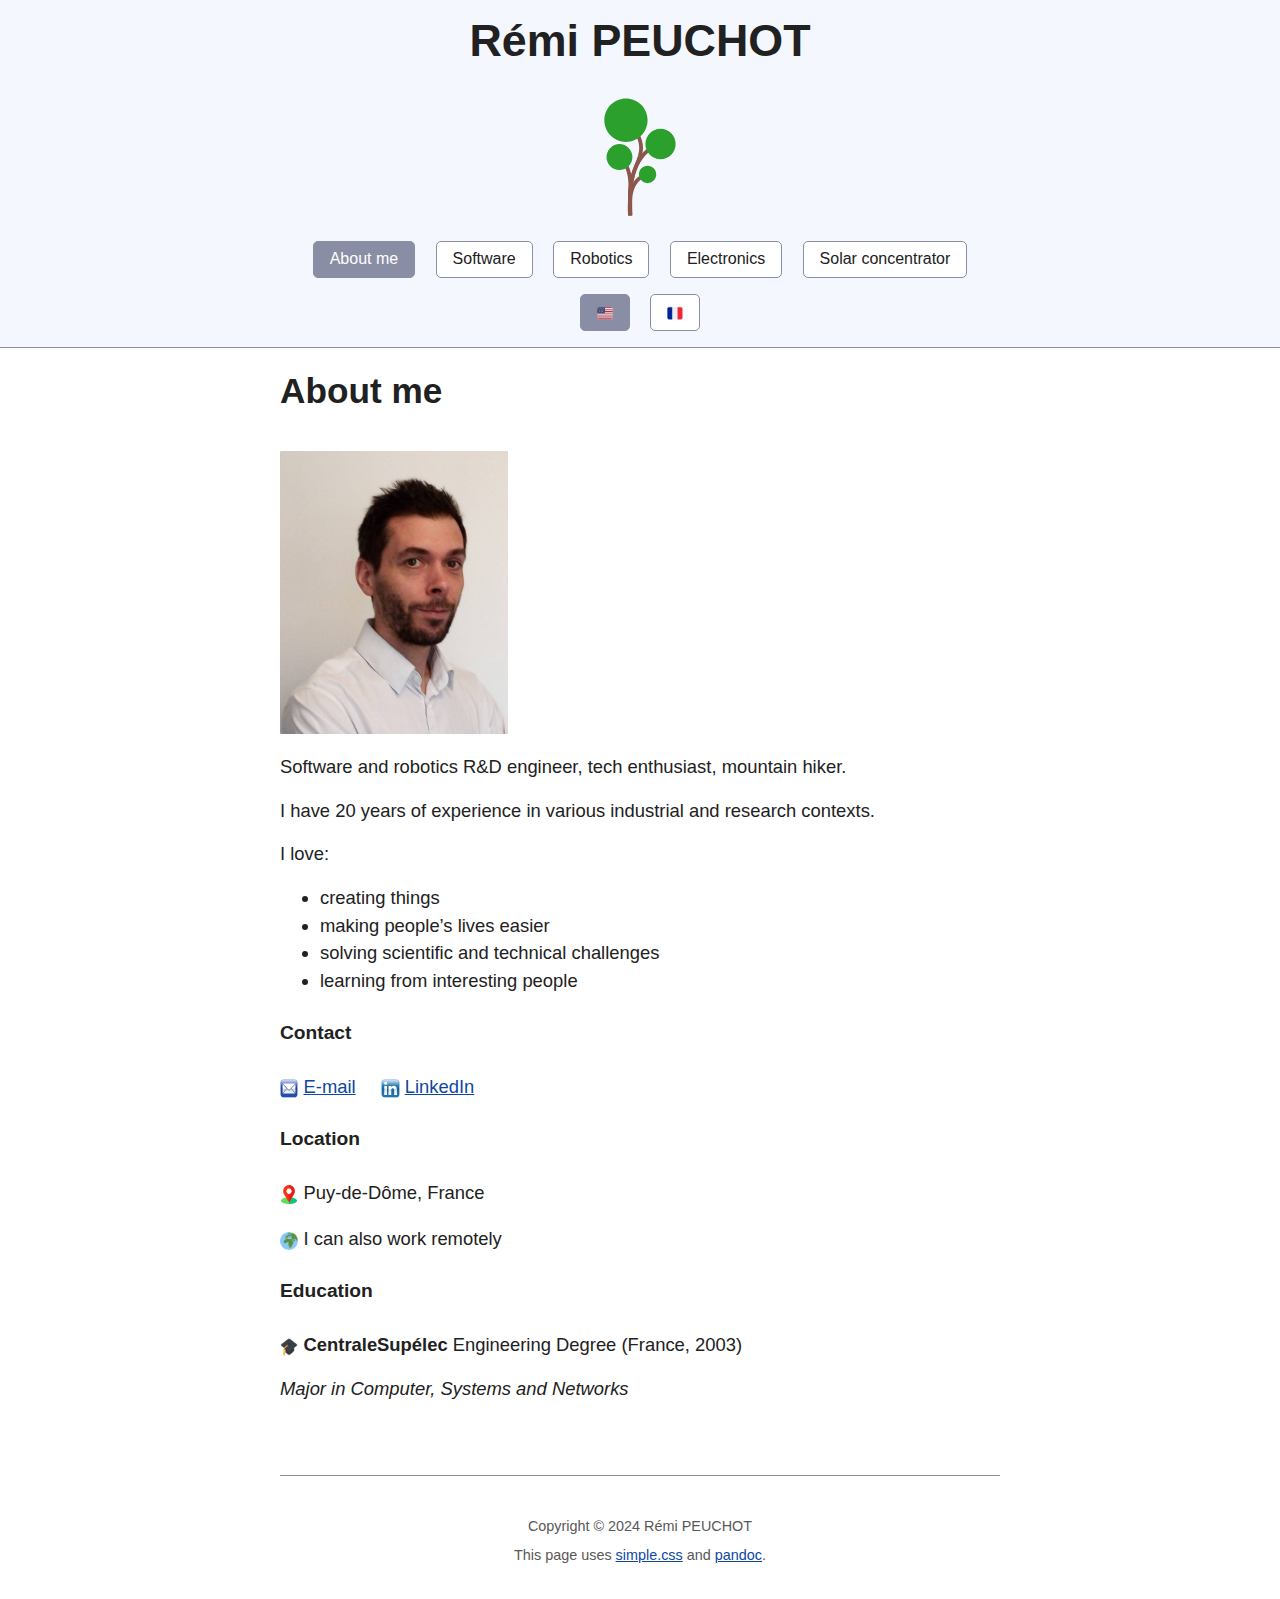
<file: index.html>
<!DOCTYPE html>
<html lang="en" xml:lang="en">
<head>
  <link rel="shortcut icon" type="image/x-icon" href="images/favicon.ico">
  <meta charset="utf-8" />
  <meta name="generator" content="pandoc" />
  <meta name="viewport" content="width=device-width, initial-scale=1.0, user-scalable=yes" />
  <meta name="description" content="Rémi PEUCHOT's Professional Profile" />
  <meta name="author" content="Rémi PEUCHOT" />
  <title>Rémi PEUCHOT – About me</title>
  <style>
    code{white-space: pre-wrap;}
    span.smallcaps{font-variant: small-caps;}
    span.underline{text-decoration: underline;}
    div.column{display: inline-block; vertical-align: top; width: 50%;}
    div.hanging-indent{margin-left: 1.5em; text-indent: -1.5em;}
    ul.task-list{list-style: none;}
  </style>
  <link rel="stylesheet" href="simple.css" />
</head>
<body>

<header id="title-block-header">
<h1 style="font-size: 2.8rem;">Rémi PEUCHOT</h1>
<img src="images/tree.svg" width="90">

<nav>
<a href="index.html"  class="current"  >About me</a>
<a href="software.html" >Software</a>
<a href="robotics.html" >Robotics</a>
<a href="electronics.html" >Electronics</a>
<a href="solar.html" >Solar concentrator </a>
<br>
<a href="index.html" title="Switch to English" class="current"><img src="images/en-us.png" style="width:1em;height:1em" /></a>
<a href="index-fr.html" title="Passer en français"><img src="images/fr.png" style="width:1em;height:1em" /></a>
</nav>
</header>

<h1>About me</h1>

<p><img src="images/Remi-PEUCHOT.jpg" /></p>
<p>Software and robotics R&amp;D engineer, tech enthusiast, mountain hiker.</p>
<p>I have 20 years of experience in various industrial and research contexts.</p>
<p>I love:</p>
<ul>
<li>creating things</li>
<li>making people’s lives easier</li>
<li>solving scientific and technical challenges</li>
<li>learning from interesting people</li>
</ul>
<!--
TODO

### Resume

![](images/en-us.png){width=1em height=1em} [English](Remi-PEUCHOT-en.pdf) &nbsp; &nbsp;
![](images/fr.png){width=1em height=1em} [French](Remi-PEUCHOT-fr.pdf)-->
<h3 id="contact">Contact</h3>
<p><img src="images/email.svg" style="width:1em;height:1em" /> <a href="mailto:remipch@proton.me">E-mail</a>     <img src="images/linkedin.svg" style="width:1em;height:1em" /> <a href="https://www.linkedin.com/in/peuchotremi">LinkedIn</a></p>
<h3 id="location">Location</h3>
<p><img src="images/location.png" style="width:1em;height:1em" /> Puy-de-Dôme, France</p>
<p><img src="images/world.png" style="width:1em;height:1em" /> I can also work remotely</p>
<h3 id="education">Education</h3>
<p><img src="images/education.png" style="width:1em;height:1em" /> <strong>CentraleSupélec</strong> Engineering Degree (France, 2003)</p>
<p><em>Major in Computer, Systems and Networks</em></p>

</body>

<footer>
  <p>Copyright © 2024 Rémi PEUCHOT</p>
  <p>This page uses <a href="https://github.com/kevquirk/simple.css">simple.css</a>
  and <a href="https://pandoc.org">pandoc</a>.</p>
</footer>
</html>
</file>
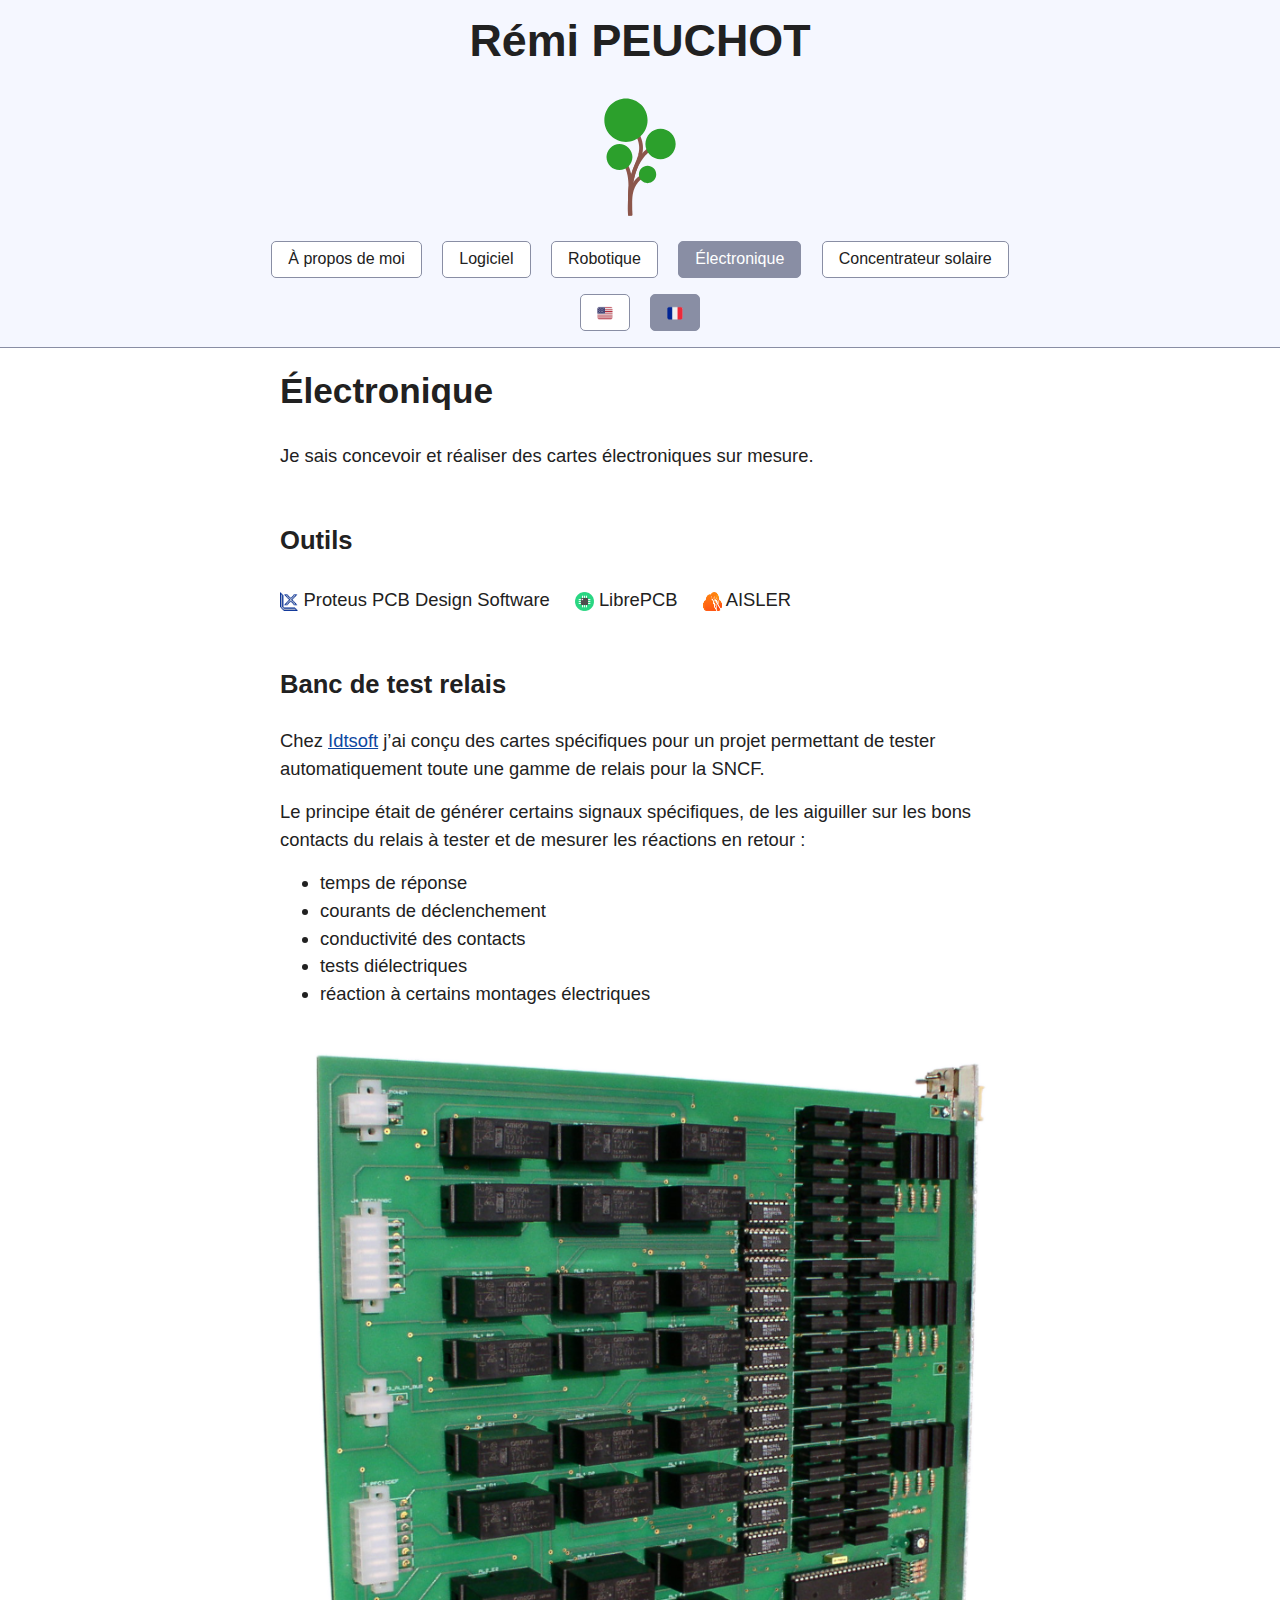
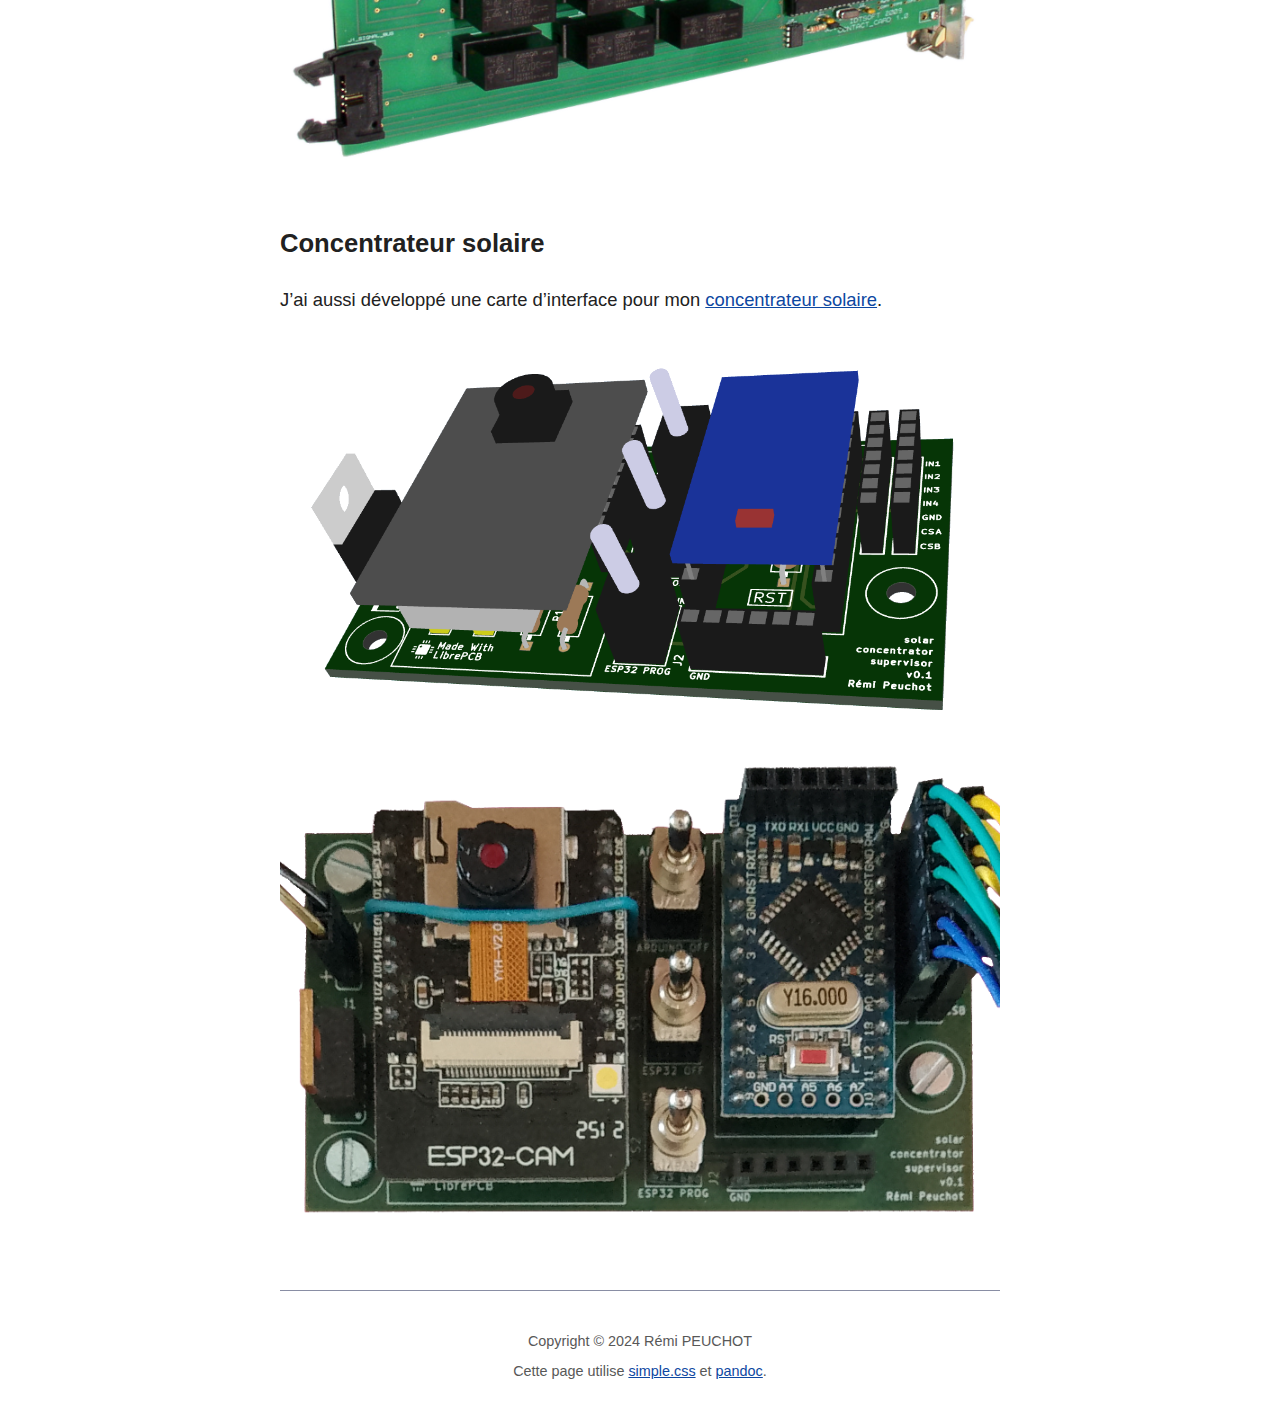
<file: electronics-fr.html>
<!DOCTYPE html>
<html lang="fr" xml:lang="fr">
<head>
  <link rel="shortcut icon" type="image/x-icon" href="images/favicon.ico">
  <meta charset="utf-8" />
  <meta name="generator" content="pandoc" />
  <meta name="viewport" content="width=device-width, initial-scale=1.0, user-scalable=yes" />
  <meta name="description" content="Rémi PEUCHOT's Professional Profile" />
  <meta name="author" content="Rémi PEUCHOT" />
  <title>Rémi PEUCHOT – Électronique</title>
  <style>
    code{white-space: pre-wrap;}
    span.smallcaps{font-variant: small-caps;}
    span.underline{text-decoration: underline;}
    div.column{display: inline-block; vertical-align: top; width: 50%;}
    div.hanging-indent{margin-left: 1.5em; text-indent: -1.5em;}
    ul.task-list{list-style: none;}
  </style>
  <link rel="stylesheet" href="simple.css" />
</head>
<body>

<header id="title-block-header">
<h1 style="font-size: 2.8rem;">Rémi PEUCHOT</h1>
<img src="images/tree.svg" width="90">

<nav>
<a href="index-fr.html"  >À propos de moi</a>
<a href="software-fr.html" >Logiciel</a>
<a href="robotics-fr.html" >Robotique</a>
<a href="electronics-fr.html"  class="current" >Électronique</a>
<a href="solar-fr.html" >Concentrateur solaire</a>
<br>
<a href="electronics.html" title="Switch to English"><img src="images/en-us.png" style="width:1em;height:1em" /></a>
<a href="electronics-fr.html" title="Passer en français" class="current"><img src="images/fr.png" style="width:1em;height:1em" /></a>
</nav>
</header>

<h1>Électronique</h1>

<p>Je sais concevoir et réaliser des cartes électroniques sur mesure.</p>
<h2 id="outils">Outils</h2>
<p><img src="images/proteus.ico" style="width:1em;height:1em" /> Proteus PCB Design Software     <img src="images/librepcb.ico" style="width:1em;height:1em" /> LibrePCB     <img src="images/aisler.png" style="width:1em;height:1em" /> AISLER    </p>
<h2 id="banc-de-test-relais">Banc de test relais</h2>
<p>Chez <a href="http://idtsoft.fr/">Idtsoft</a> j’ai conçu des cartes spécifiques pour un projet permettant de tester automatiquement toute une gamme de relais pour la SNCF.</p>
<p>Le principe était de générer certains signaux spécifiques, de les aiguiller sur les bons contacts du relais à tester et de mesurer les réactions en retour :</p>
<ul>
<li>temps de réponse</li>
<li>courants de déclenchement</li>
<li>conductivité des contacts</li>
<li>tests diélectriques</li>
<li>réaction à certains montages électriques</li>
</ul>
<p><img src="images/contact_card.png" /></p>
<h2 id="concentrateur-solaire">Concentrateur solaire</h2>
<p>J’ai aussi développé une carte d’interface pour mon <a href="./solar-fr.html">concentrateur solaire</a>.</p>
<p><img src="images/solar_concentrator_supervisor_3d_model.png" /> <img src="images/solar_concentrator_supervisor.png" /></p>

</body>

<footer>
  <p>Copyright © 2024 Rémi PEUCHOT</p>
  <p>Cette page utilise <a href="https://github.com/kevquirk/simple.css">simple.css</a>
  et <a href="https://pandoc.org">pandoc</a>.</p>
</footer>
</html>
</file>
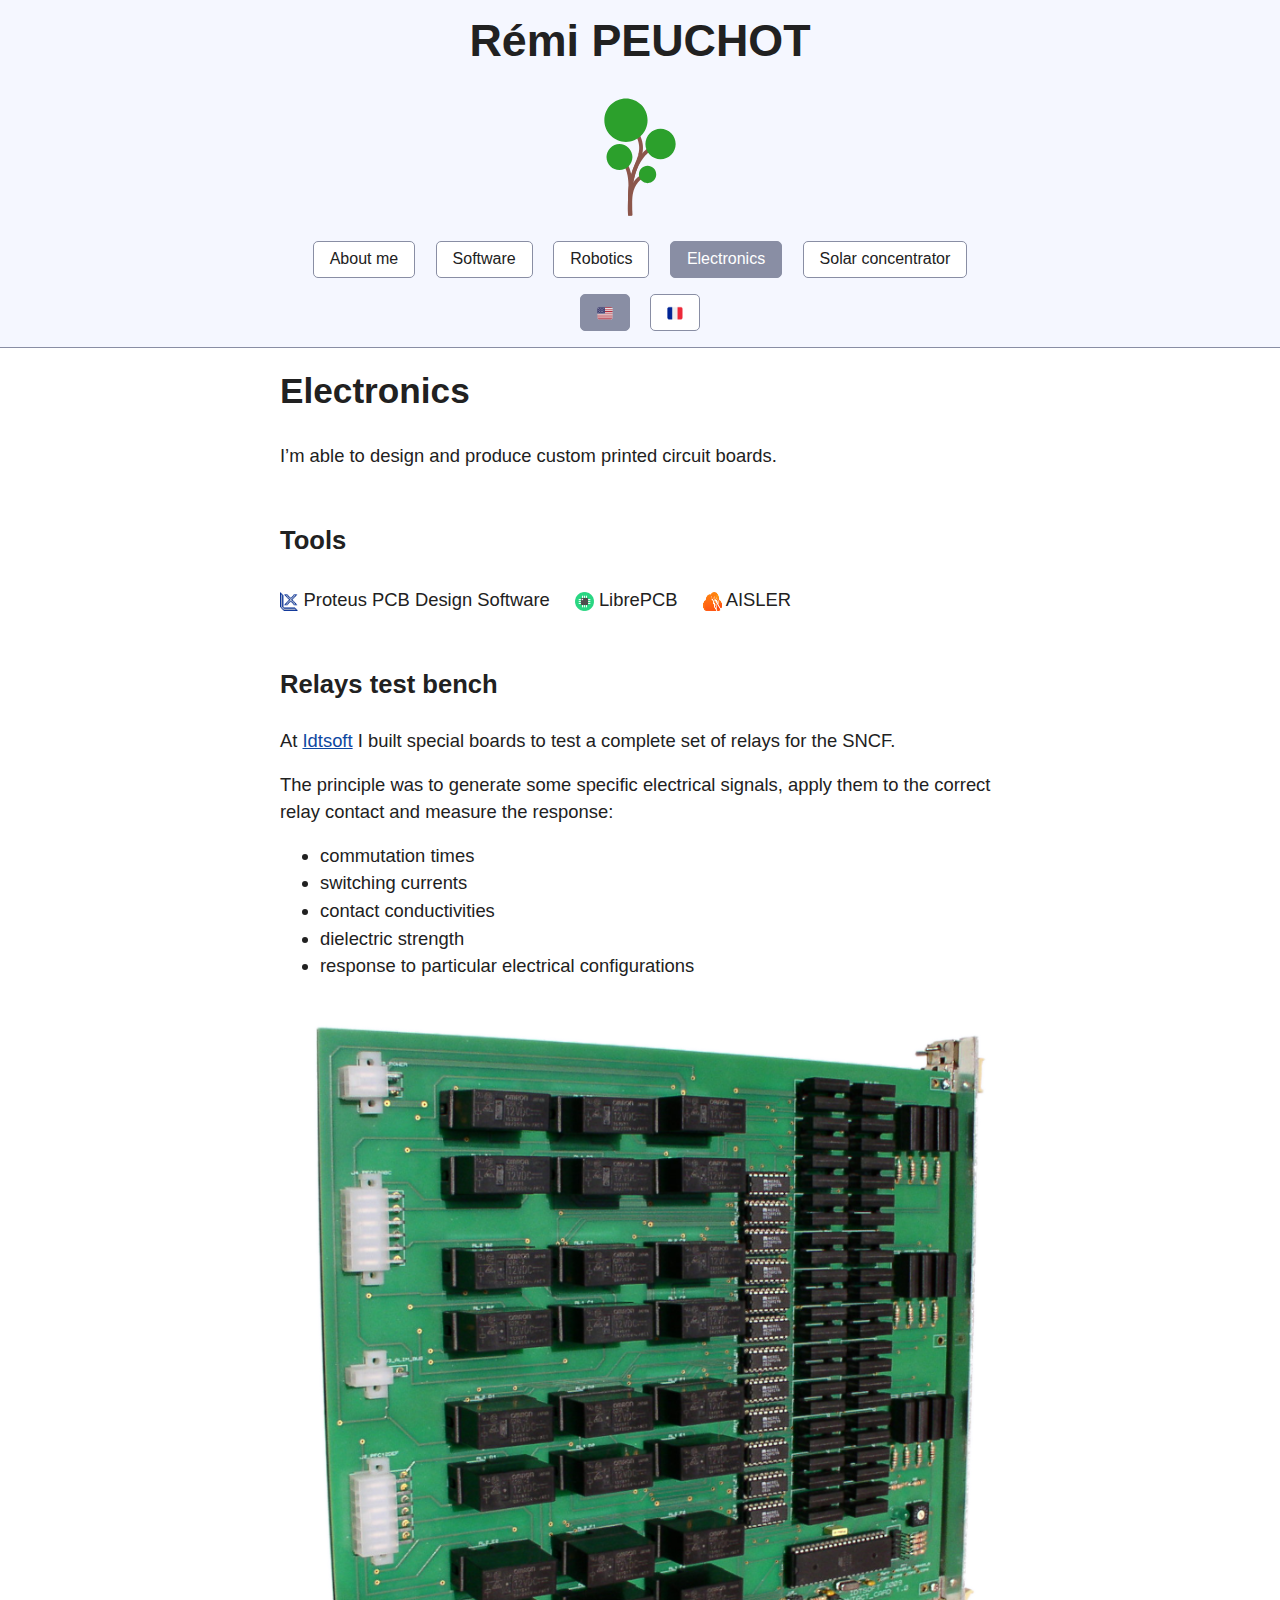
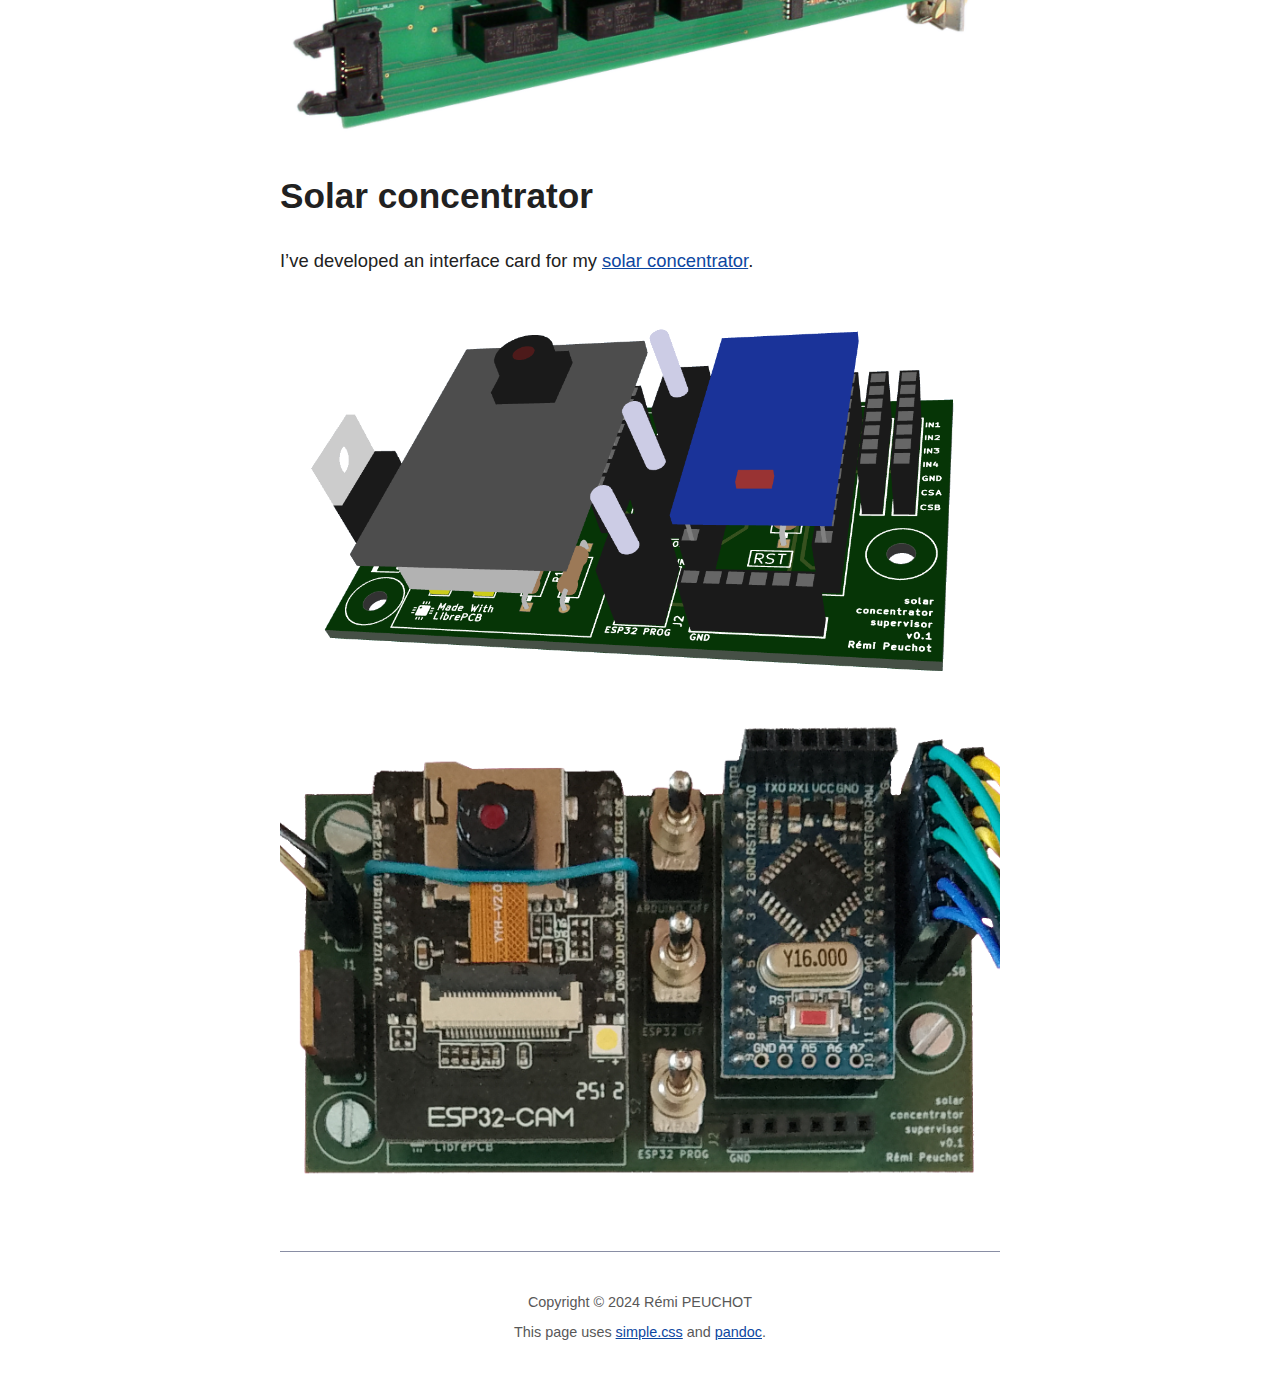
<file: electronics.html>
<!DOCTYPE html>
<html lang="en" xml:lang="en">
<head>
  <link rel="shortcut icon" type="image/x-icon" href="images/favicon.ico">
  <meta charset="utf-8" />
  <meta name="generator" content="pandoc" />
  <meta name="viewport" content="width=device-width, initial-scale=1.0, user-scalable=yes" />
  <meta name="description" content="Rémi PEUCHOT's Professional Profile" />
  <meta name="author" content="Rémi PEUCHOT" />
  <title>Rémi PEUCHOT – Electronics</title>
  <style>
    code{white-space: pre-wrap;}
    span.smallcaps{font-variant: small-caps;}
    span.underline{text-decoration: underline;}
    div.column{display: inline-block; vertical-align: top; width: 50%;}
    div.hanging-indent{margin-left: 1.5em; text-indent: -1.5em;}
    ul.task-list{list-style: none;}
  </style>
  <link rel="stylesheet" href="simple.css" />
</head>
<body>

<header id="title-block-header">
<h1 style="font-size: 2.8rem;">Rémi PEUCHOT</h1>
<img src="images/tree.svg" width="90">

<nav>
<a href="index.html"  >About me</a>
<a href="software.html" >Software</a>
<a href="robotics.html" >Robotics</a>
<a href="electronics.html"  class="current" >Electronics</a>
<a href="solar.html" >Solar concentrator </a>
<br>
<a href="electronics.html" title="Switch to English" class="current"><img src="images/en-us.png" style="width:1em;height:1em" /></a>
<a href="electronics-fr.html" title="Passer en français"><img src="images/fr.png" style="width:1em;height:1em" /></a>
</nav>
</header>

<h1>Electronics</h1>

<p>I’m able to design and produce custom printed circuit boards.</p>
<h2 id="tools">Tools</h2>
<p><img src="images/proteus.ico" style="width:1em;height:1em" /> Proteus PCB Design Software     <img src="images/librepcb.ico" style="width:1em;height:1em" /> LibrePCB     <img src="images/aisler.png" style="width:1em;height:1em" /> AISLER    </p>
<h2 id="relays-test-bench">Relays test bench</h2>
<p>At <a href="http://idtsoft.fr/">Idtsoft</a> I built special boards to test a complete set of relays for the SNCF.</p>
<p>The principle was to generate some specific electrical signals, apply them to the correct relay contact and measure the response:</p>
<ul>
<li>commutation times</li>
<li>switching currents</li>
<li>contact conductivities</li>
<li>dielectric strength</li>
<li>response to particular electrical configurations</li>
</ul>
<p><img src="images/contact_card.png" /></p>
<h1 id="solar-concentrator">Solar concentrator</h1>
<p>I’ve developed an interface card for my <a href="./solar.html">solar concentrator</a>.</p>
<p><img src="images/solar_concentrator_supervisor_3d_model.png" /> <img src="images/solar_concentrator_supervisor.png" /></p>

</body>

<footer>
  <p>Copyright © 2024 Rémi PEUCHOT</p>
  <p>This page uses <a href="https://github.com/kevquirk/simple.css">simple.css</a>
  and <a href="https://pandoc.org">pandoc</a>.</p>
</footer>
</html>
</file>
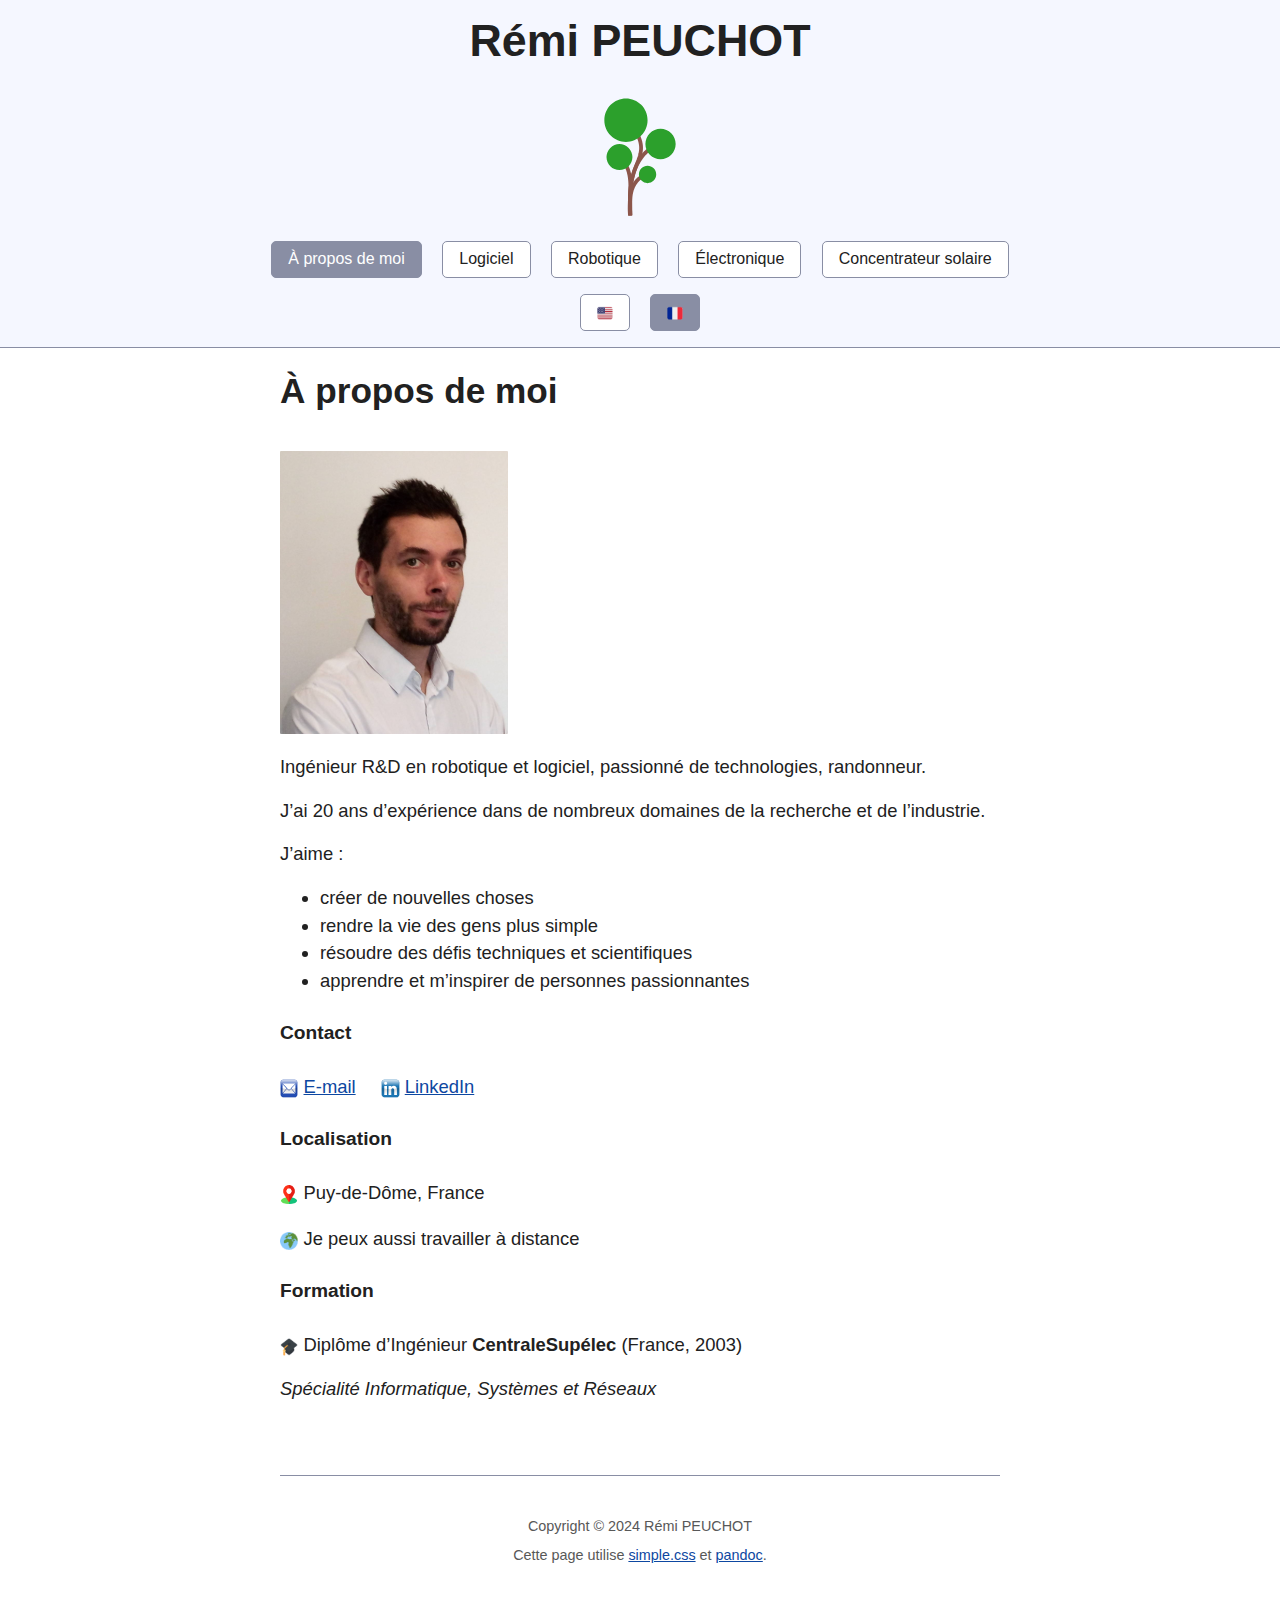
<file: index-fr.html>
<!DOCTYPE html>
<html lang="fr" xml:lang="fr">
<head>
  <link rel="shortcut icon" type="image/x-icon" href="images/favicon.ico">
  <meta charset="utf-8" />
  <meta name="generator" content="pandoc" />
  <meta name="viewport" content="width=device-width, initial-scale=1.0, user-scalable=yes" />
  <meta name="description" content="Rémi PEUCHOT's Professional Profile" />
  <meta name="author" content="Rémi PEUCHOT" />
  <title>Rémi PEUCHOT – À propos de moi</title>
  <style>
    code{white-space: pre-wrap;}
    span.smallcaps{font-variant: small-caps;}
    span.underline{text-decoration: underline;}
    div.column{display: inline-block; vertical-align: top; width: 50%;}
    div.hanging-indent{margin-left: 1.5em; text-indent: -1.5em;}
    ul.task-list{list-style: none;}
  </style>
  <link rel="stylesheet" href="simple.css" />
</head>
<body>

<header id="title-block-header">
<h1 style="font-size: 2.8rem;">Rémi PEUCHOT</h1>
<img src="images/tree.svg" width="90">

<nav>
<a href="index-fr.html"  class="current"  >À propos de moi</a>
<a href="software-fr.html" >Logiciel</a>
<a href="robotics-fr.html" >Robotique</a>
<a href="electronics-fr.html" >Électronique</a>
<a href="solar-fr.html" >Concentrateur solaire</a>
<br>
<a href="index.html" title="Switch to English"><img src="images/en-us.png" style="width:1em;height:1em" /></a>
<a href="index-fr.html" title="Passer en français" class="current"><img src="images/fr.png" style="width:1em;height:1em" /></a>
</nav>
</header>

<h1>À propos de moi</h1>

<p><img src="images/Remi-PEUCHOT.jpg" /></p>
<p>Ingénieur R&amp;D en robotique et logiciel, passionné de technologies, randonneur.</p>
<p>J’ai 20 ans d’expérience dans de nombreux domaines de la recherche et de l’industrie.</p>
<p>J’aime :</p>
<ul>
<li>créer de nouvelles choses</li>
<li>rendre la vie des gens plus simple</li>
<li>résoudre des défis techniques et scientifiques</li>
<li>apprendre et m’inspirer de personnes passionnantes</li>
</ul>
<!--
TODO

### CV

![](images/en-us.png){width=1em height=1em} [Anglais](Remi-PEUCHOT-en.pdf) (en cours de mise à jour) &nbsp; &nbsp;
![](images/fr.png){width=1em height=1em} [Français](Remi-PEUCHOT-fr.pdf) (en cours de mise à jour)-->
<h3 id="contact">Contact</h3>
<p><img src="images/email.svg" style="width:1em;height:1em" /> <a href="mailto:remipch@proton.me">E-mail</a>     <img src="images/linkedin.svg" style="width:1em;height:1em" /> <a href="https://www.linkedin.com/in/peuchotremi">LinkedIn</a></p>
<h3 id="localisation">Localisation</h3>
<p><img src="images/location.png" style="width:1em;height:1em" /> Puy-de-Dôme, France</p>
<p><img src="images/world.png" style="width:1em;height:1em" /> Je peux aussi travailler à distance</p>
<h3 id="formation">Formation</h3>
<p><img src="images/education.png" style="width:1em;height:1em" /> Diplôme d’Ingénieur <strong>CentraleSupélec</strong> (France, 2003)</p>
<p><em>Spécialité Informatique, Systèmes et Réseaux</em></p>

</body>

<footer>
  <p>Copyright © 2024 Rémi PEUCHOT</p>
  <p>Cette page utilise <a href="https://github.com/kevquirk/simple.css">simple.css</a>
  et <a href="https://pandoc.org">pandoc</a>.</p>
</footer>
</html>
</file>
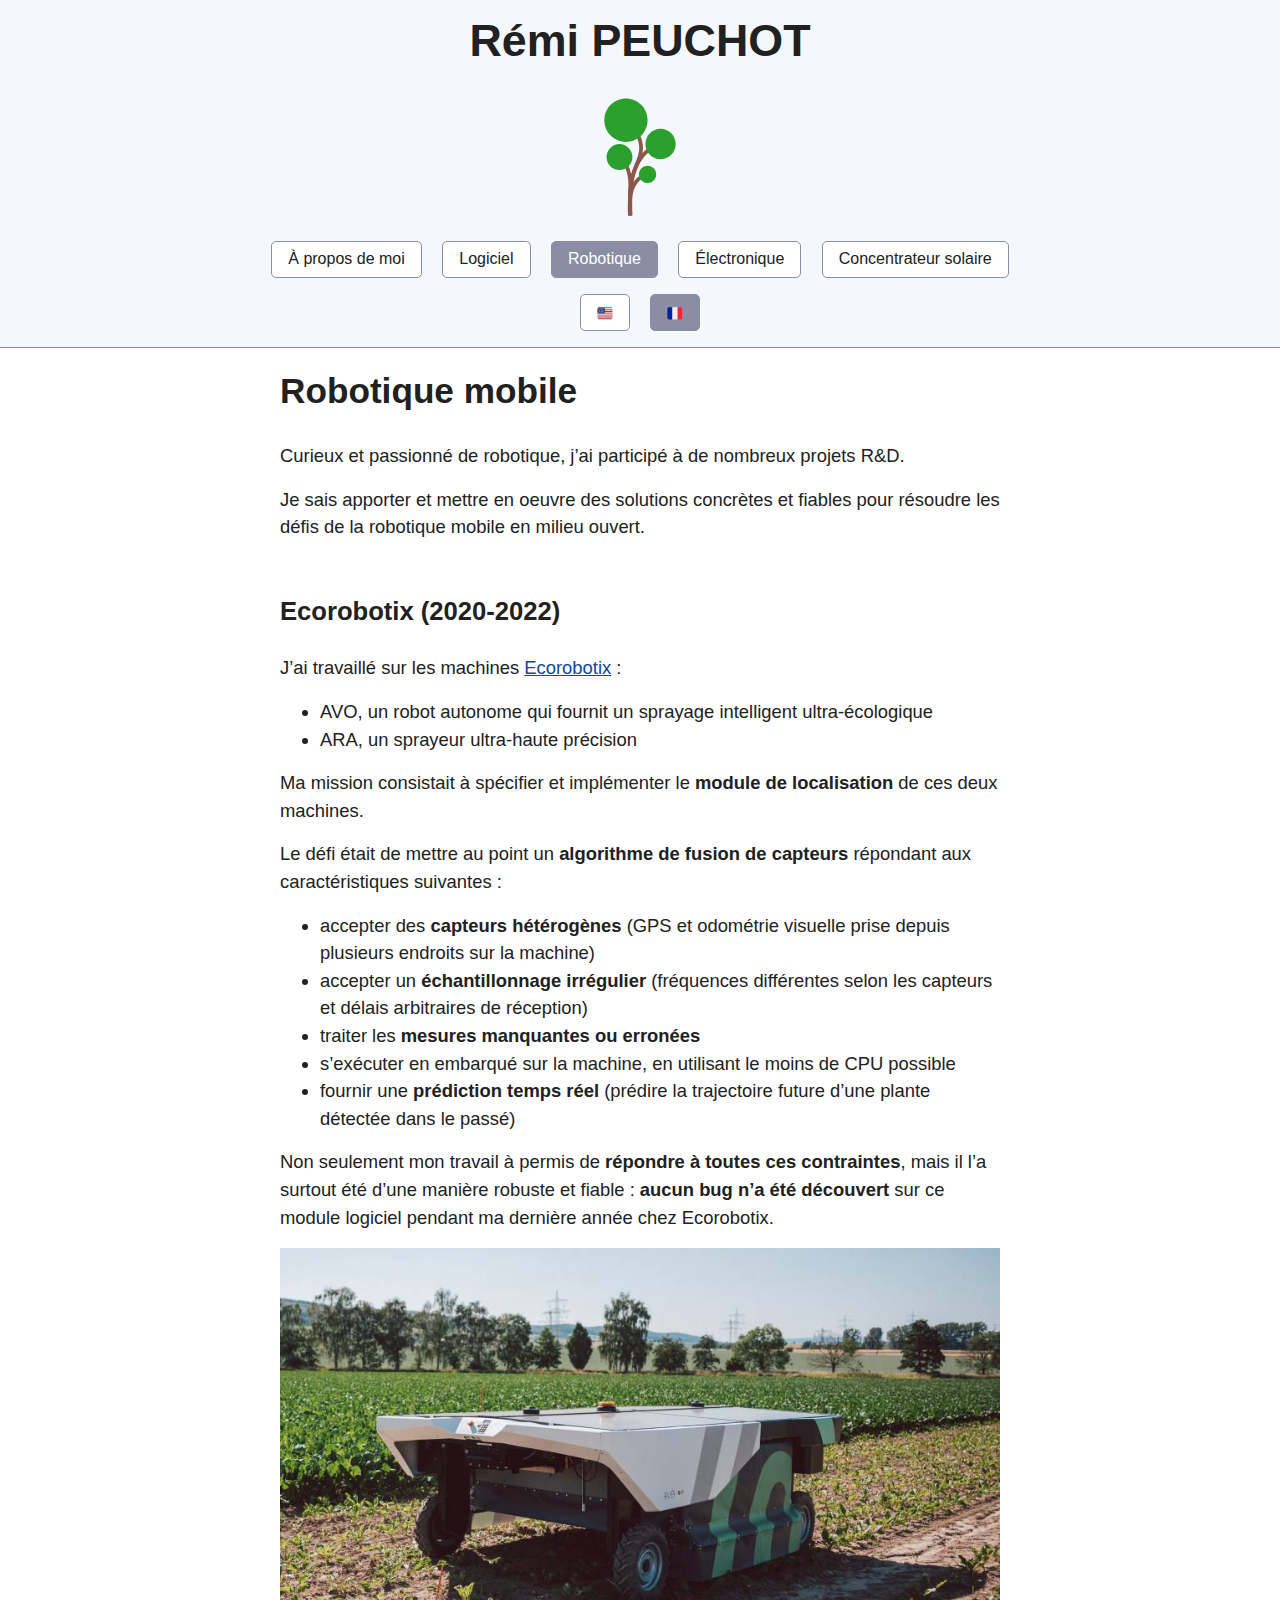
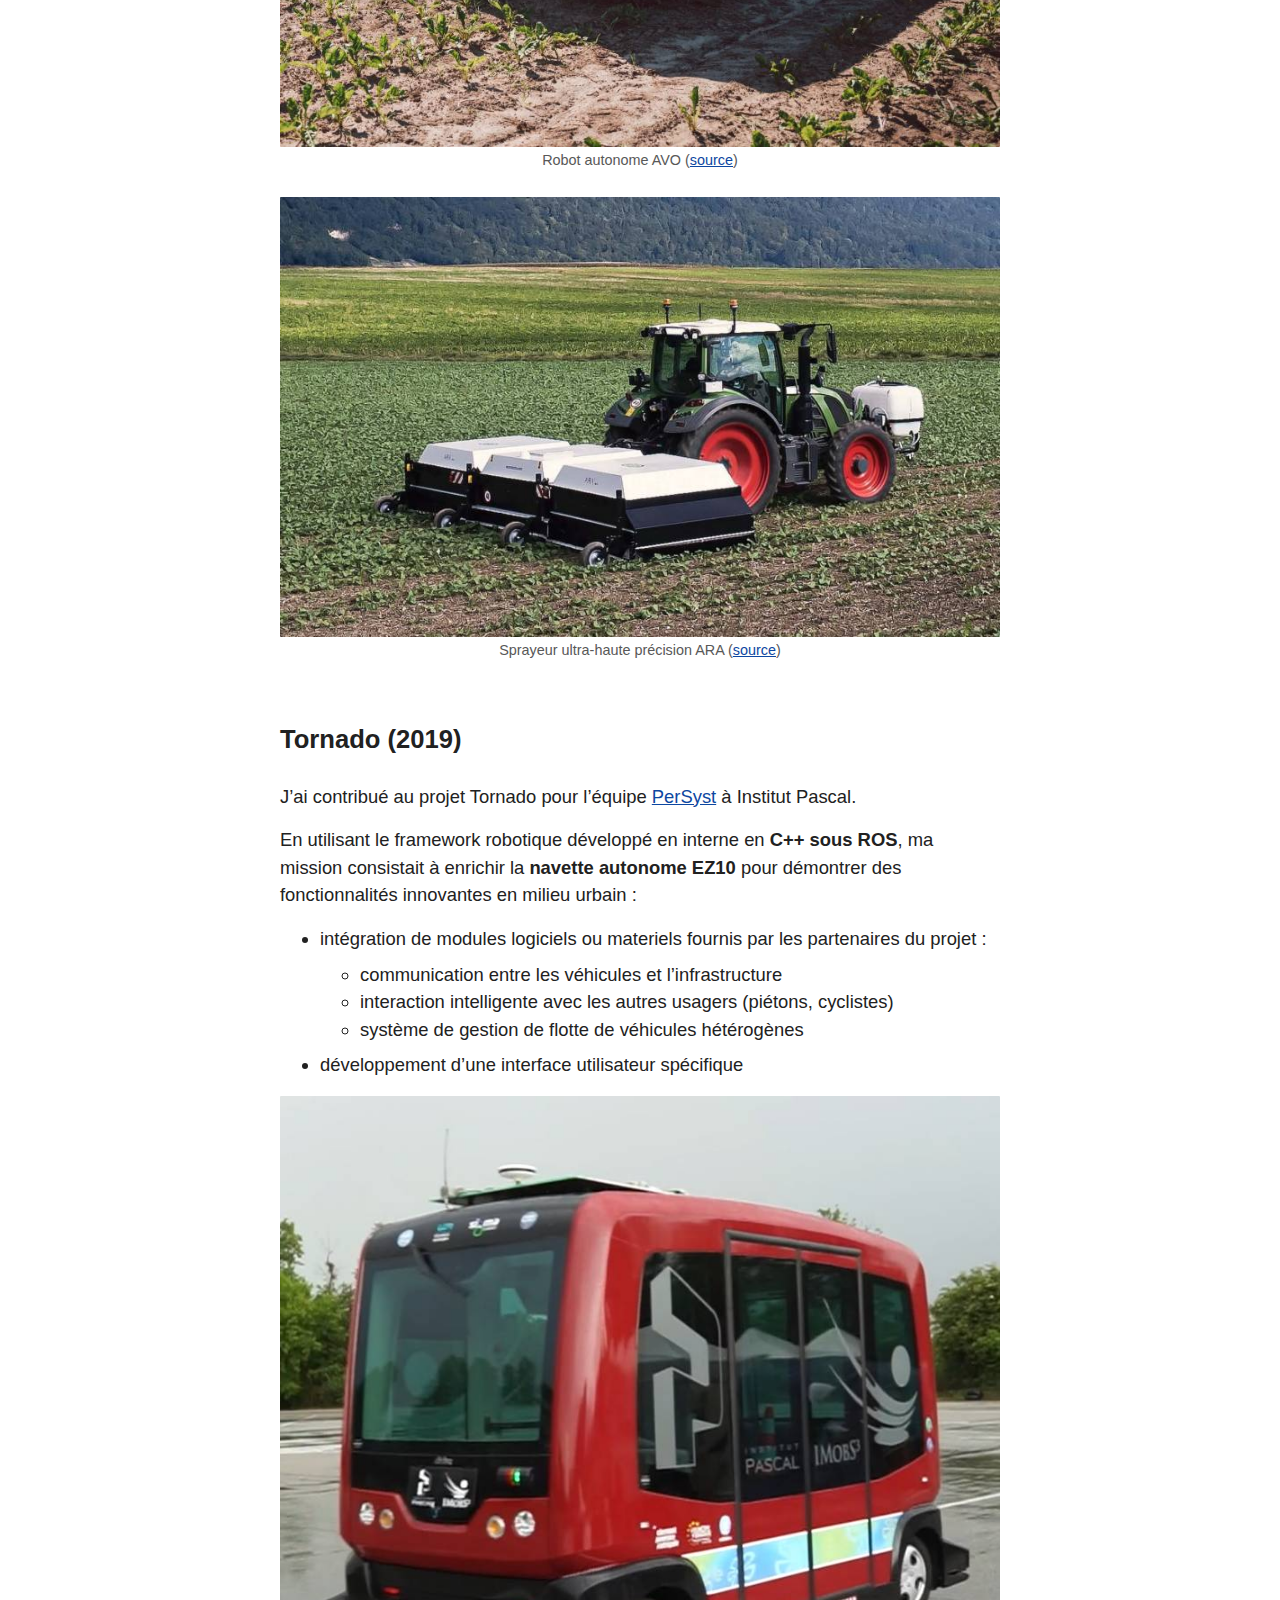
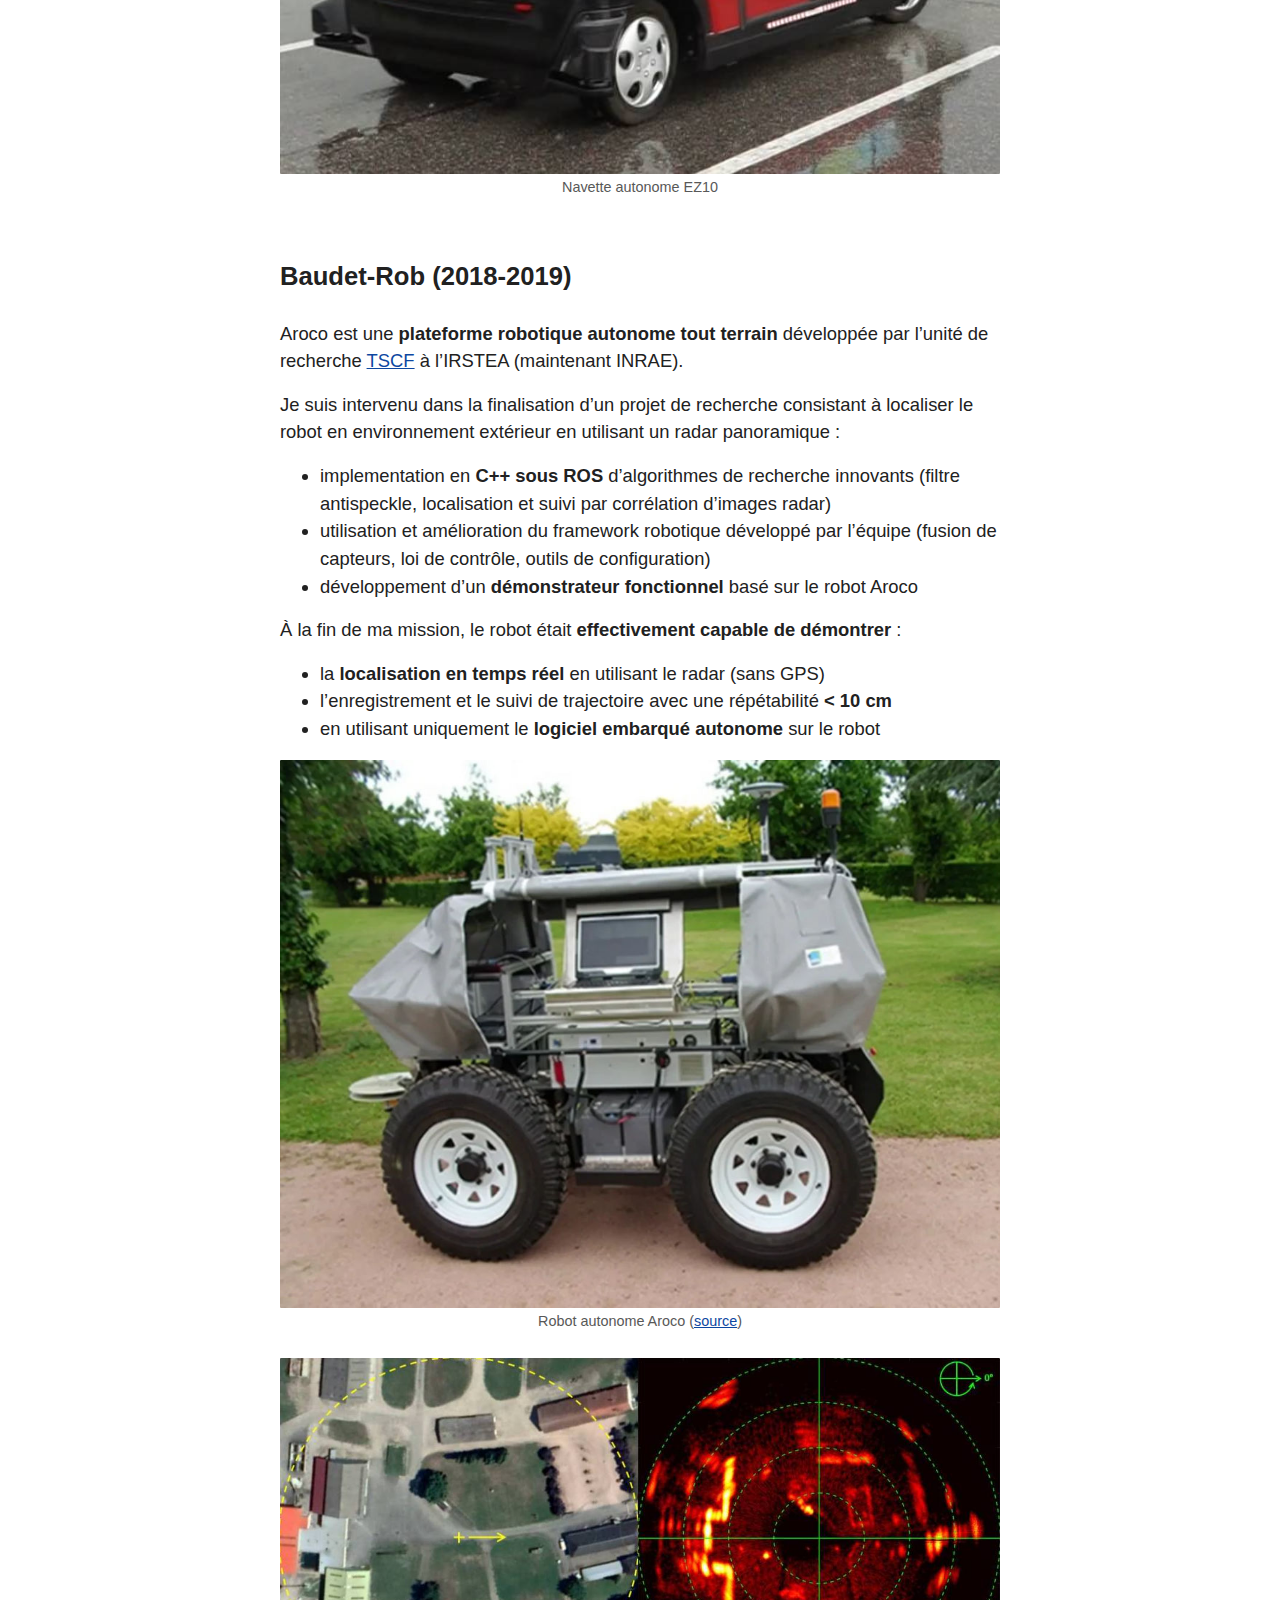
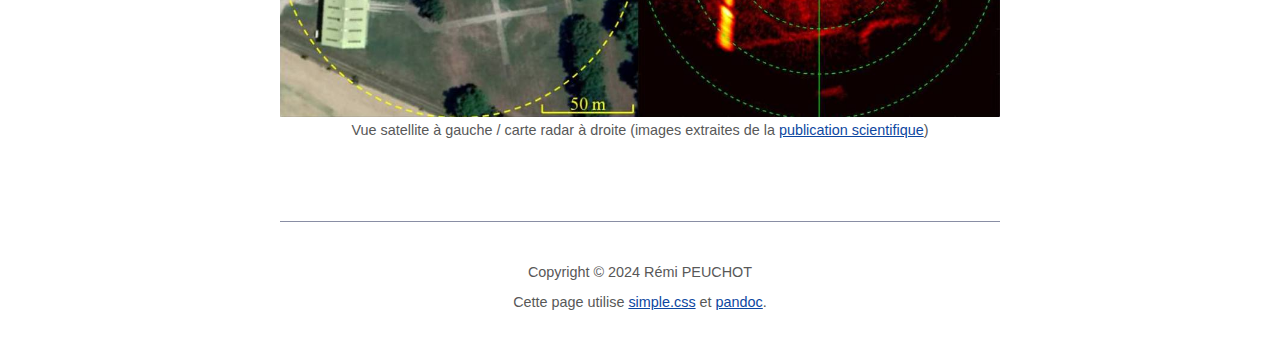
<file: robotics-fr.html>
<!DOCTYPE html>
<html lang="fr" xml:lang="fr">
<head>
  <link rel="shortcut icon" type="image/x-icon" href="images/favicon.ico">
  <meta charset="utf-8" />
  <meta name="generator" content="pandoc" />
  <meta name="viewport" content="width=device-width, initial-scale=1.0, user-scalable=yes" />
  <meta name="description" content="Rémi PEUCHOT's Professional Profile" />
  <meta name="author" content="Rémi PEUCHOT" />
  <title>Rémi PEUCHOT – Robotique mobile</title>
  <style>
    code{white-space: pre-wrap;}
    span.smallcaps{font-variant: small-caps;}
    span.underline{text-decoration: underline;}
    div.column{display: inline-block; vertical-align: top; width: 50%;}
    div.hanging-indent{margin-left: 1.5em; text-indent: -1.5em;}
    ul.task-list{list-style: none;}
  </style>
  <link rel="stylesheet" href="simple.css" />
</head>
<body>

<header id="title-block-header">
<h1 style="font-size: 2.8rem;">Rémi PEUCHOT</h1>
<img src="images/tree.svg" width="90">

<nav>
<a href="index-fr.html"  >À propos de moi</a>
<a href="software-fr.html" >Logiciel</a>
<a href="robotics-fr.html"  class="current" >Robotique</a>
<a href="electronics-fr.html" >Électronique</a>
<a href="solar-fr.html" >Concentrateur solaire</a>
<br>
<a href="robotics.html" title="Switch to English"><img src="images/en-us.png" style="width:1em;height:1em" /></a>
<a href="robotics-fr.html" title="Passer en français" class="current"><img src="images/fr.png" style="width:1em;height:1em" /></a>
</nav>
</header>

<h1>Robotique mobile</h1>

<p>Curieux et passionné de robotique, j’ai participé à de nombreux projets R&amp;D.</p>
<p>Je sais apporter et mettre en oeuvre des solutions concrètes et fiables pour résoudre les défis de la robotique mobile en milieu ouvert.</p>
<h2 id="ecorobotix-2020-2022">Ecorobotix (2020-2022)</h2>
<p>J’ai travaillé sur les machines <a href="https://ecorobotix.com/fr/">Ecorobotix</a> :</p>
<ul>
<li>AVO, un robot autonome qui fournit un sprayage intelligent ultra-écologique</li>
<li>ARA, un sprayeur ultra-haute précision</li>
</ul>
<p>Ma mission consistait à spécifier et implémenter le <strong>module de localisation</strong> de ces deux machines.</p>
<p>Le défi était de mettre au point un <strong>algorithme de fusion de capteurs</strong> répondant aux caractéristiques suivantes :</p>
<ul>
<li>accepter des <strong>capteurs hétérogènes</strong> (GPS et odométrie visuelle prise depuis plusieurs endroits sur la machine)</li>
<li>accepter un <strong>échantillonnage irrégulier</strong> (fréquences différentes selon les capteurs et délais arbitraires de réception)</li>
<li>traiter les <strong>mesures manquantes ou erronées</strong></li>
<li>s’exécuter en embarqué sur la machine, en utilisant le moins de CPU possible</li>
<li>fournir une <strong>prédiction temps réel</strong> (prédire la trajectoire future d’une plante détectée dans le passé)</li>
</ul>
<p>Non seulement mon travail à permis de <strong>répondre à toutes ces contraintes</strong>, mais il l’a surtout été d’une manière robuste et fiable : <strong>aucun bug n’a été découvert</strong> sur ce module logiciel pendant ma dernière année chez Ecorobotix.</p>
<figure>
<img src="images/avo.jpg" alt="" /><figcaption>Robot autonome AVO (<a href="https://ecorobotix.com/fr/avo/">source</a>)</figcaption>
</figure>
<figure>
<img src="images/ara.jpg" alt="" /><figcaption>Sprayeur ultra-haute précision ARA (<a href="https://ecorobotix.com/fr/ara/">source</a>)</figcaption>
</figure>
<h2 id="tornado-2019">Tornado (2019)</h2>
<p>J’ai contribué au projet Tornado pour l’équipe <a href="http://www.institutpascal.uca.fr/index.php/fr/persyst">PerSyst</a> à Institut Pascal.</p>
<p>En utilisant le framework robotique développé en interne en <strong>C++ sous ROS</strong>, ma mission consistait à enrichir la <strong>navette autonome EZ10</strong> pour démontrer des fonctionnalités innovantes en milieu urbain :</p>
<ul>
<li>intégration de modules logiciels ou materiels fournis par les partenaires du projet :
<ul>
<li>communication entre les véhicules et l’infrastructure</li>
<li>interaction intelligente avec les autres usagers (piétons, cyclistes)</li>
<li>système de gestion de flotte de véhicules hétérogènes</li>
</ul></li>
<li>développement d’une interface utilisateur spécifique</li>
</ul>
<figure>
<img src="images/ez10.jpg" alt="" /><figcaption>Navette autonome EZ10</figcaption>
</figure>
<h2 id="baudet-rob-2018-2019">Baudet-Rob (2018-2019)</h2>
<p>Aroco est une <strong>plateforme robotique autonome tout terrain</strong> développée par l’unité de recherche <a href="https://tscf.clermont.hub.inrae.fr/">TSCF</a> à l’IRSTEA (maintenant INRAE).</p>
<p>Je suis intervenu dans la finalisation d’un projet de recherche consistant à localiser le robot en environnement extérieur en utilisant un radar panoramique :</p>
<ul>
<li>implementation en <strong>C++ sous ROS</strong> d’algorithmes de recherche innovants (filtre antispeckle, localisation et suivi par corrélation d’images radar)</li>
<li>utilisation et amélioration du framework robotique développé par l’équipe (fusion de capteurs, loi de contrôle, outils de configuration)</li>
<li>développement d’un <strong>démonstrateur fonctionnel</strong> basé sur le robot Aroco</li>
</ul>
<p>À la fin de ma mission, le robot était <strong>effectivement capable de démontrer</strong> :</p>
<ul>
<li>la <strong>localisation en temps réel</strong> en utilisant le radar (sans GPS)</li>
<li>l’enregistrement et le suivi de trajectoire avec une répétabilité <strong>&lt; 10 cm</strong></li>
<li>en utilisant uniquement le <strong>logiciel embarqué autonome</strong> sur le robot</li>
</ul>
<figure>
<img src="images/aroco.jpg" alt="" /><figcaption>Robot autonome Aroco (<a href="https://www.agrotechnopole.fr/nos-moyens/robotique-agricole-et-mobilite-off-road/">source</a>)</figcaption>
</figure>
<figure>
<img src="images/radar_map.jpg" alt="" /><figcaption>Vue satellite à gauche / carte radar à droite (images extraites de la <a href="https://www.researchgate.net/publication/336133596_Robot_Localization_and_Navigation_with_a_Ground-_Based_Microwave_Radar">publication scientifique</a>)</figcaption>
</figure>

</body>

<footer>
  <p>Copyright © 2024 Rémi PEUCHOT</p>
  <p>Cette page utilise <a href="https://github.com/kevquirk/simple.css">simple.css</a>
  et <a href="https://pandoc.org">pandoc</a>.</p>
</footer>
</html>
</file>
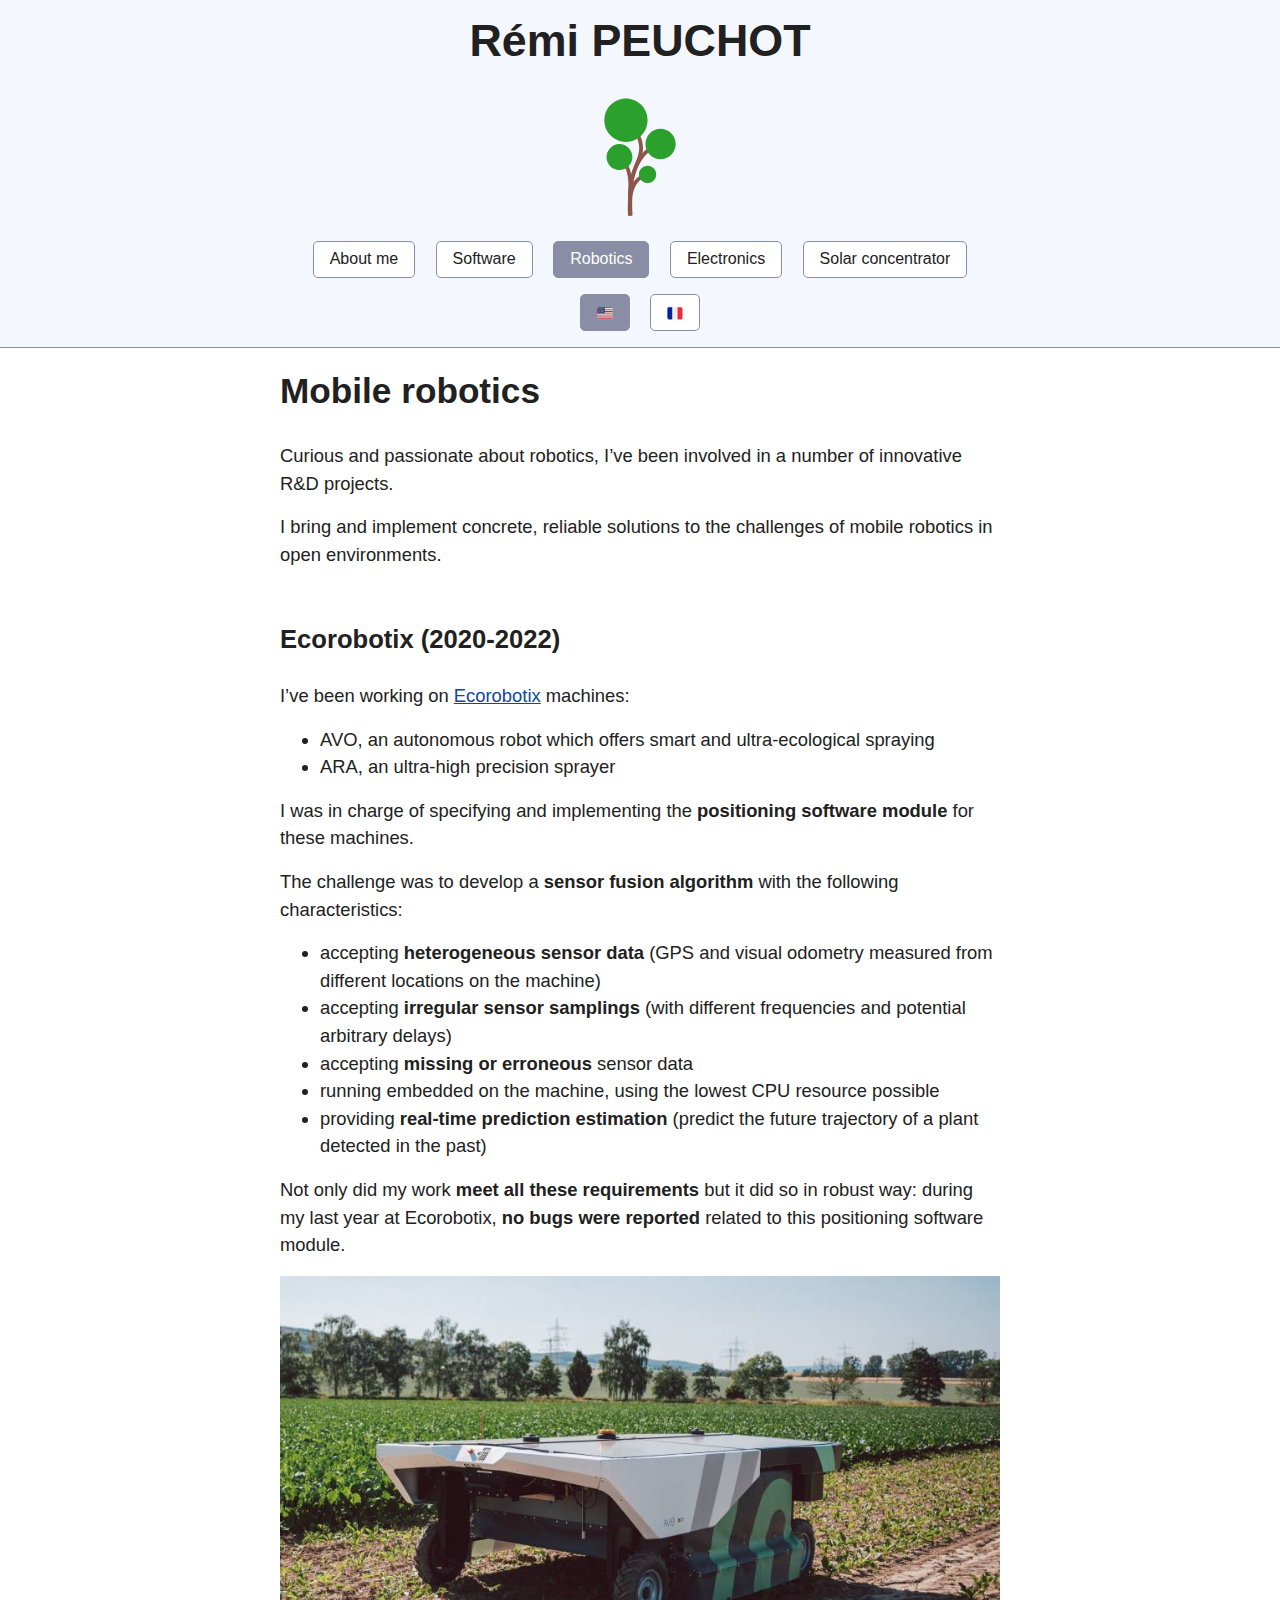
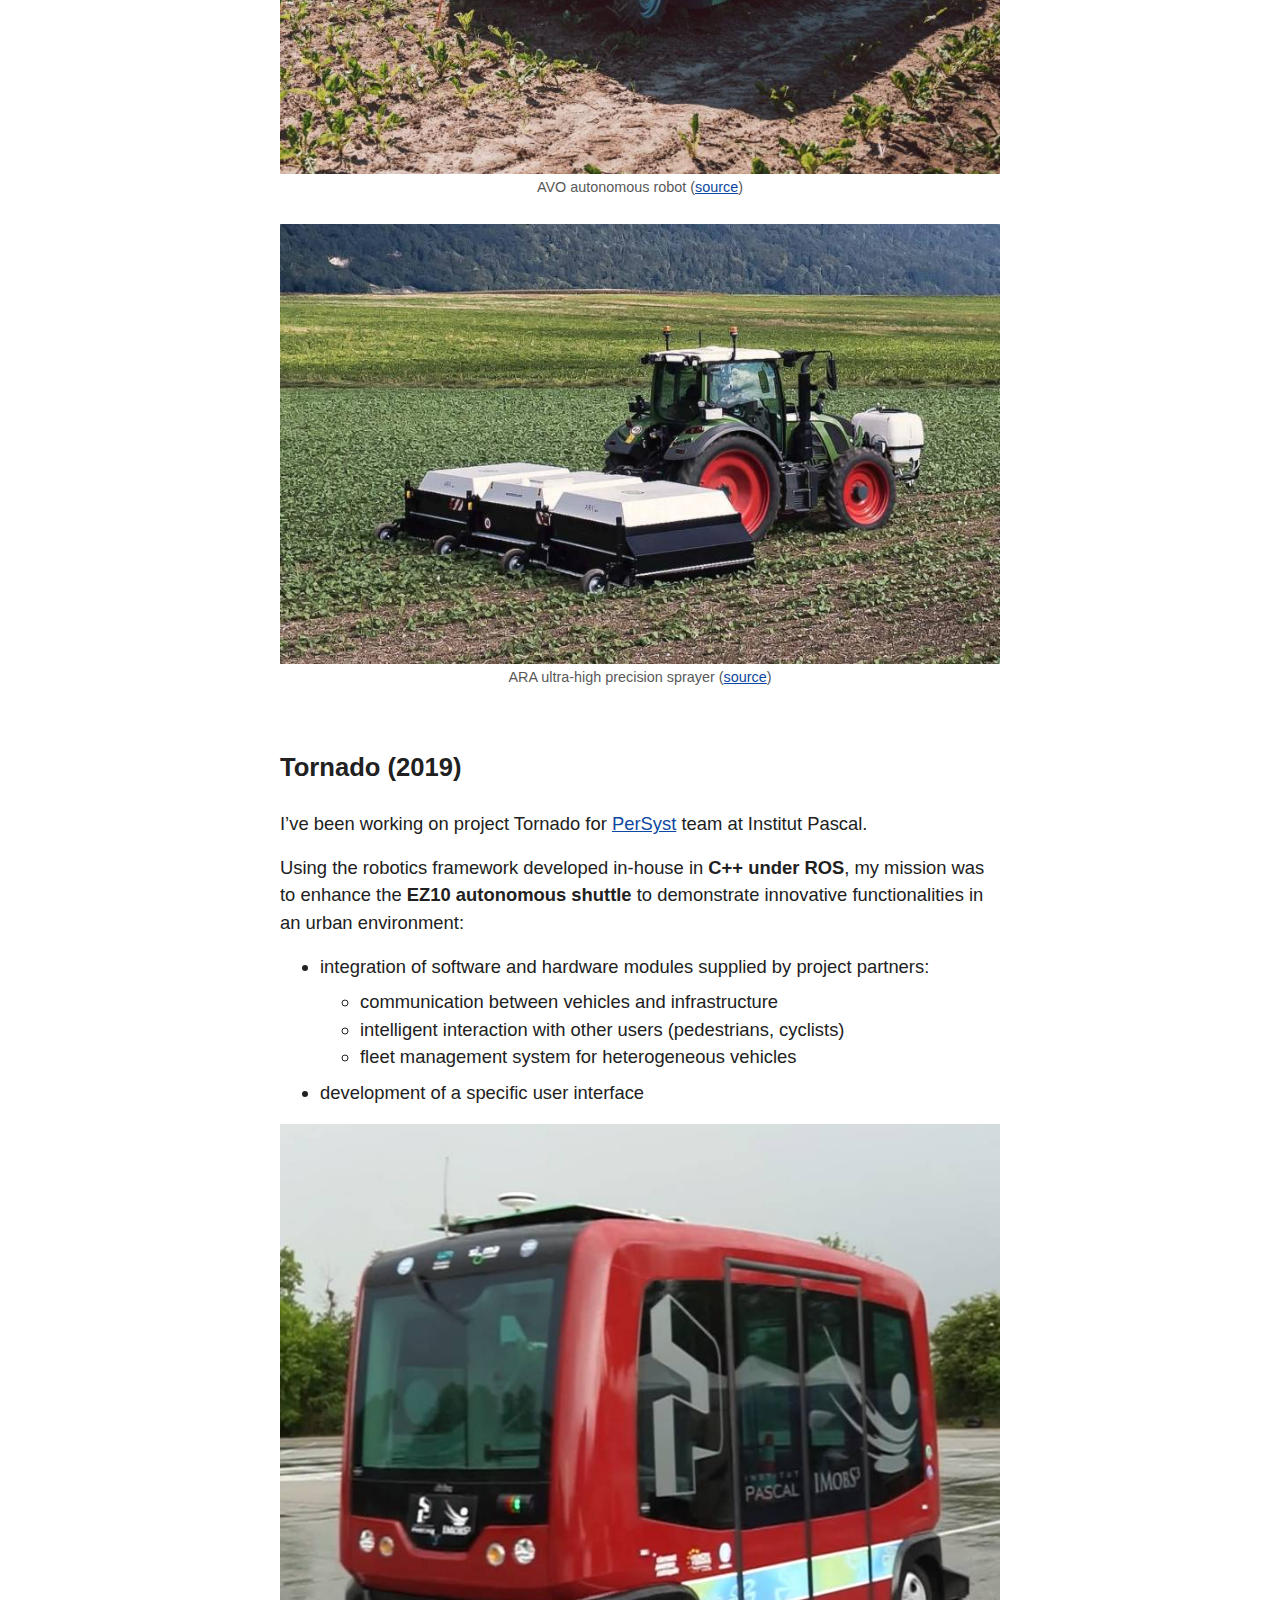
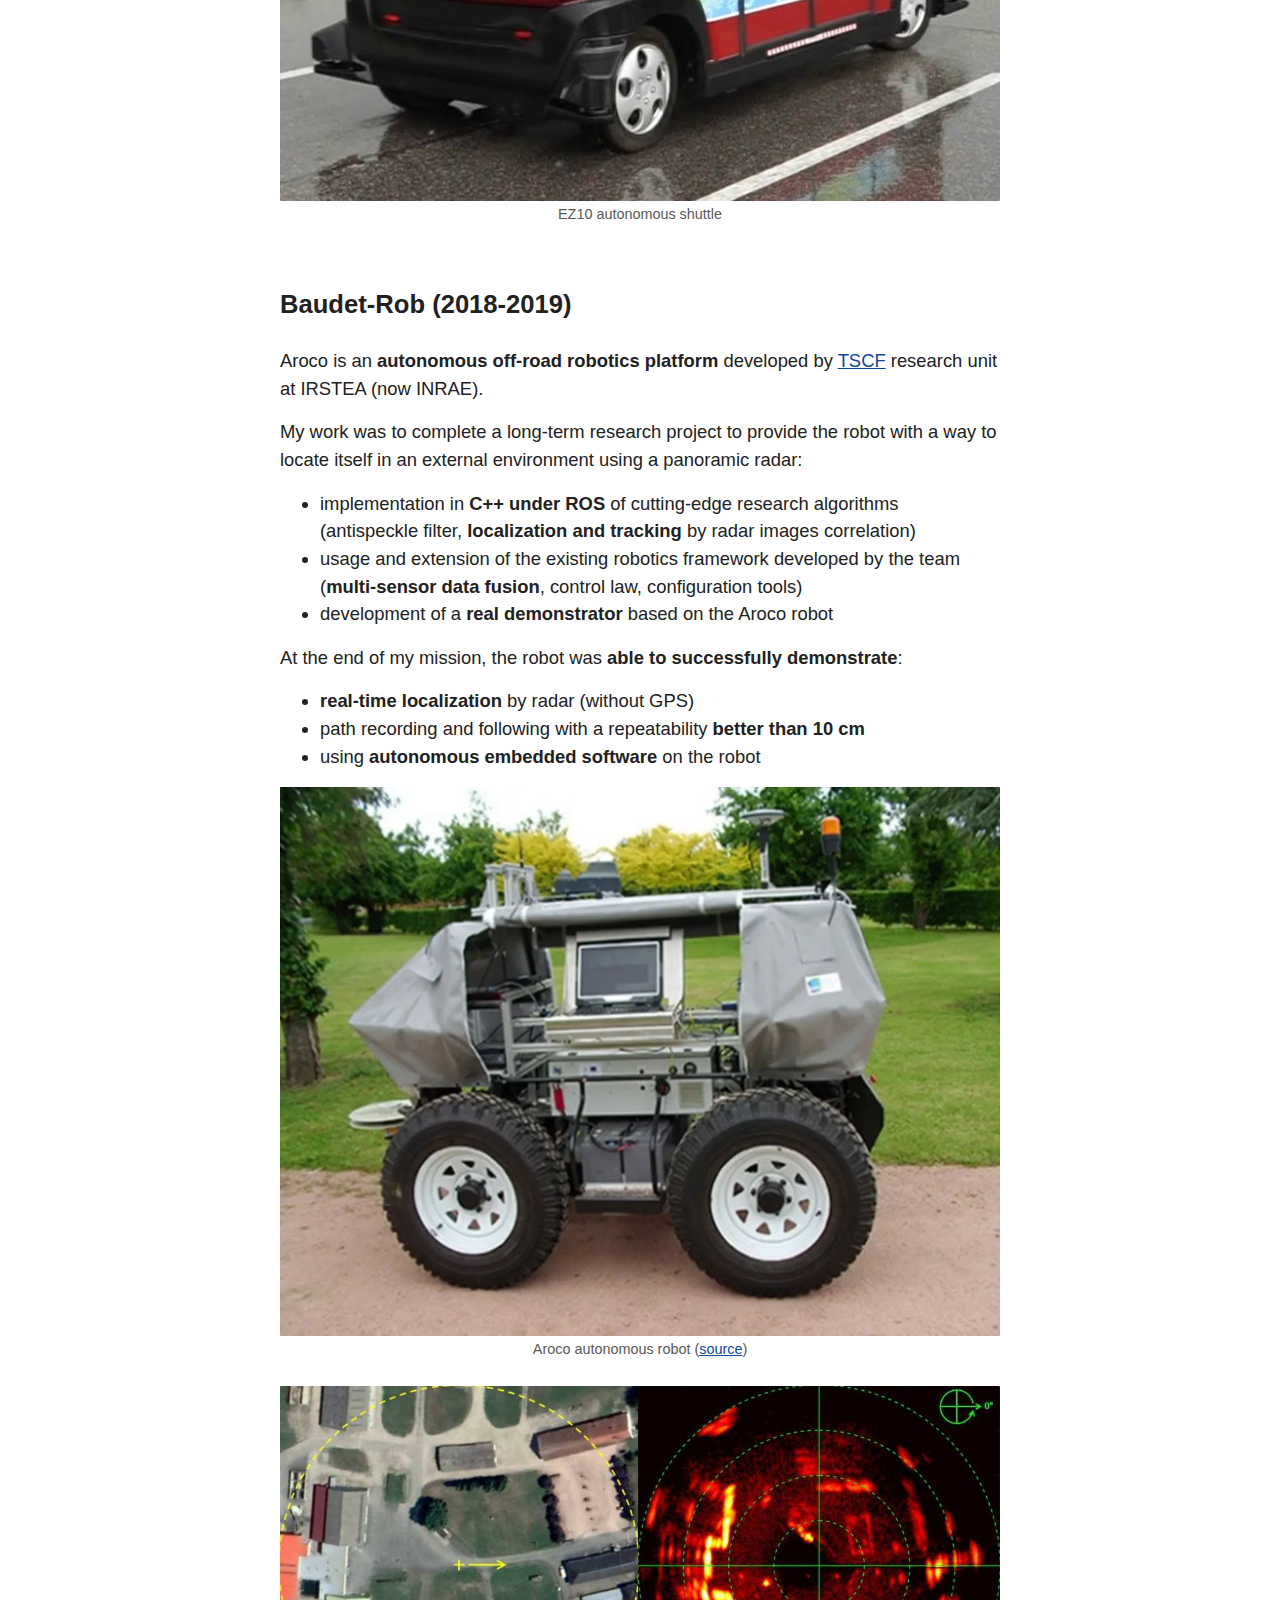
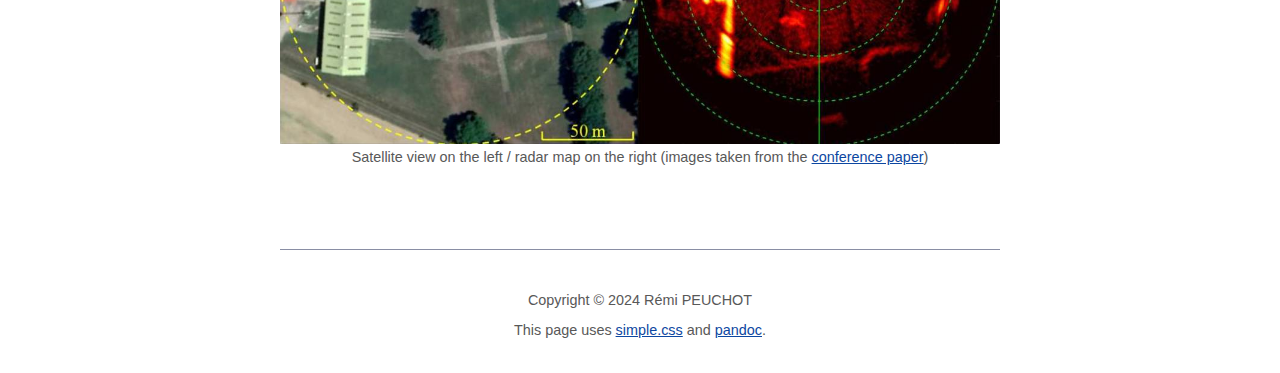
<file: robotics.html>
<!DOCTYPE html>
<html lang="en" xml:lang="en">
<head>
  <link rel="shortcut icon" type="image/x-icon" href="images/favicon.ico">
  <meta charset="utf-8" />
  <meta name="generator" content="pandoc" />
  <meta name="viewport" content="width=device-width, initial-scale=1.0, user-scalable=yes" />
  <meta name="description" content="Rémi PEUCHOT's Professional Profile" />
  <meta name="author" content="Rémi PEUCHOT" />
  <title>Rémi PEUCHOT – Mobile robotics</title>
  <style>
    code{white-space: pre-wrap;}
    span.smallcaps{font-variant: small-caps;}
    span.underline{text-decoration: underline;}
    div.column{display: inline-block; vertical-align: top; width: 50%;}
    div.hanging-indent{margin-left: 1.5em; text-indent: -1.5em;}
    ul.task-list{list-style: none;}
  </style>
  <link rel="stylesheet" href="simple.css" />
</head>
<body>

<header id="title-block-header">
<h1 style="font-size: 2.8rem;">Rémi PEUCHOT</h1>
<img src="images/tree.svg" width="90">

<nav>
<a href="index.html"  >About me</a>
<a href="software.html" >Software</a>
<a href="robotics.html"  class="current" >Robotics</a>
<a href="electronics.html" >Electronics</a>
<a href="solar.html" >Solar concentrator </a>
<br>
<a href="robotics.html" title="Switch to English" class="current"><img src="images/en-us.png" style="width:1em;height:1em" /></a>
<a href="robotics-fr.html" title="Passer en français"><img src="images/fr.png" style="width:1em;height:1em" /></a>
</nav>
</header>

<h1>Mobile robotics</h1>

<p>Curious and passionate about robotics, I’ve been involved in a number of innovative R&amp;D projects.</p>
<p>I bring and implement concrete, reliable solutions to the challenges of mobile robotics in open environments.</p>
<h2 id="ecorobotix-2020-2022">Ecorobotix (2020-2022)</h2>
<p>I’ve been working on <a href="https://ecorobotix.com/en/">Ecorobotix</a> machines:</p>
<ul>
<li>AVO, an autonomous robot which offers smart and ultra-ecological spraying</li>
<li>ARA, an ultra-high precision sprayer</li>
</ul>
<p>I was in charge of specifying and implementing the <strong>positioning software module</strong> for these machines.</p>
<p>The challenge was to develop a <strong>sensor fusion algorithm</strong> with the following characteristics:</p>
<ul>
<li>accepting <strong>heterogeneous sensor data</strong> (GPS and visual odometry measured from different locations on the machine)</li>
<li>accepting <strong>irregular sensor samplings</strong> (with different frequencies and potential arbitrary delays)</li>
<li>accepting <strong>missing or erroneous</strong> sensor data</li>
<li>running embedded on the machine, using the lowest CPU resource possible</li>
<li>providing <strong>real-time prediction estimation</strong> (predict the future trajectory of a plant detected in the past)</li>
</ul>
<p>Not only did my work <strong>meet all these requirements</strong> but it did so in robust way: during my last year at Ecorobotix, <strong>no bugs were reported</strong> related to this positioning software module.</p>
<figure>
<img src="images/avo.jpg" alt="" /><figcaption>AVO autonomous robot (<a href="https://ecorobotix.com/fr/avo/">source</a>)</figcaption>
</figure>
<figure>
<img src="images/ara.jpg" alt="" /><figcaption>ARA ultra-high precision sprayer (<a href="https://ecorobotix.com/fr/ara/">source</a>)</figcaption>
</figure>
<h2 id="tornado-2019">Tornado (2019)</h2>
<p>I’ve been working on project Tornado for <a href="http://www.institutpascal.uca.fr/index.php/en/persyst">PerSyst</a> team at Institut Pascal.</p>
<p>Using the robotics framework developed in-house in <strong>C++ under ROS</strong>, my mission was to enhance the <strong>EZ10 autonomous shuttle</strong> to demonstrate innovative functionalities in an urban environment:</p>
<ul>
<li>integration of software and hardware modules supplied by project partners:
<ul>
<li>communication between vehicles and infrastructure</li>
<li>intelligent interaction with other users (pedestrians, cyclists)</li>
<li>fleet management system for heterogeneous vehicles</li>
</ul></li>
<li>development of a specific user interface</li>
</ul>
<figure>
<img src="images/ez10.jpg" alt="" /><figcaption>EZ10 autonomous shuttle</figcaption>
</figure>
<h2 id="baudet-rob-2018-2019">Baudet-Rob (2018-2019)</h2>
<p>Aroco is an <strong>autonomous off-road robotics platform</strong> developed by <a href="https://tscf.clermont.hub.inrae.fr/">TSCF</a> research unit at IRSTEA (now INRAE).</p>
<p>My work was to complete a long-term research project to provide the robot with a way to locate itself in an external environment using a panoramic radar:</p>
<ul>
<li>implementation in <strong>C++ under ROS</strong> of cutting-edge research algorithms (antispeckle filter, <strong>localization and tracking</strong> by radar images correlation)</li>
<li>usage and extension of the existing robotics framework developed by the team (<strong>multi-sensor data fusion</strong>, control law, configuration tools)</li>
<li>development of a <strong>real demonstrator</strong> based on the Aroco robot</li>
</ul>
<p>At the end of my mission, the robot was <strong>able to successfully demonstrate</strong>:</p>
<ul>
<li><strong>real-time localization</strong> by radar (without GPS)</li>
<li>path recording and following with a repeatability <strong>better than 10 cm</strong></li>
<li>using <strong>autonomous embedded software</strong> on the robot</li>
</ul>
<figure>
<img src="images/aroco.jpg" alt="" /><figcaption>Aroco autonomous robot (<a href="https://www.agrotechnopole.fr/nos-moyens/robotique-agricole-et-mobilite-off-road/">source</a>)</figcaption>
</figure>
<figure>
<img src="images/radar_map.jpg" alt="" /><figcaption>Satellite view on the left / radar map on the right (images taken from the <a href="https://www.researchgate.net/publication/336133596_Robot_Localization_and_Navigation_with_a_Ground-_Based_Microwave_Radar">conference paper</a>)</figcaption>
</figure>

</body>

<footer>
  <p>Copyright © 2024 Rémi PEUCHOT</p>
  <p>This page uses <a href="https://github.com/kevquirk/simple.css">simple.css</a>
  and <a href="https://pandoc.org">pandoc</a>.</p>
</footer>
</html>
</file>
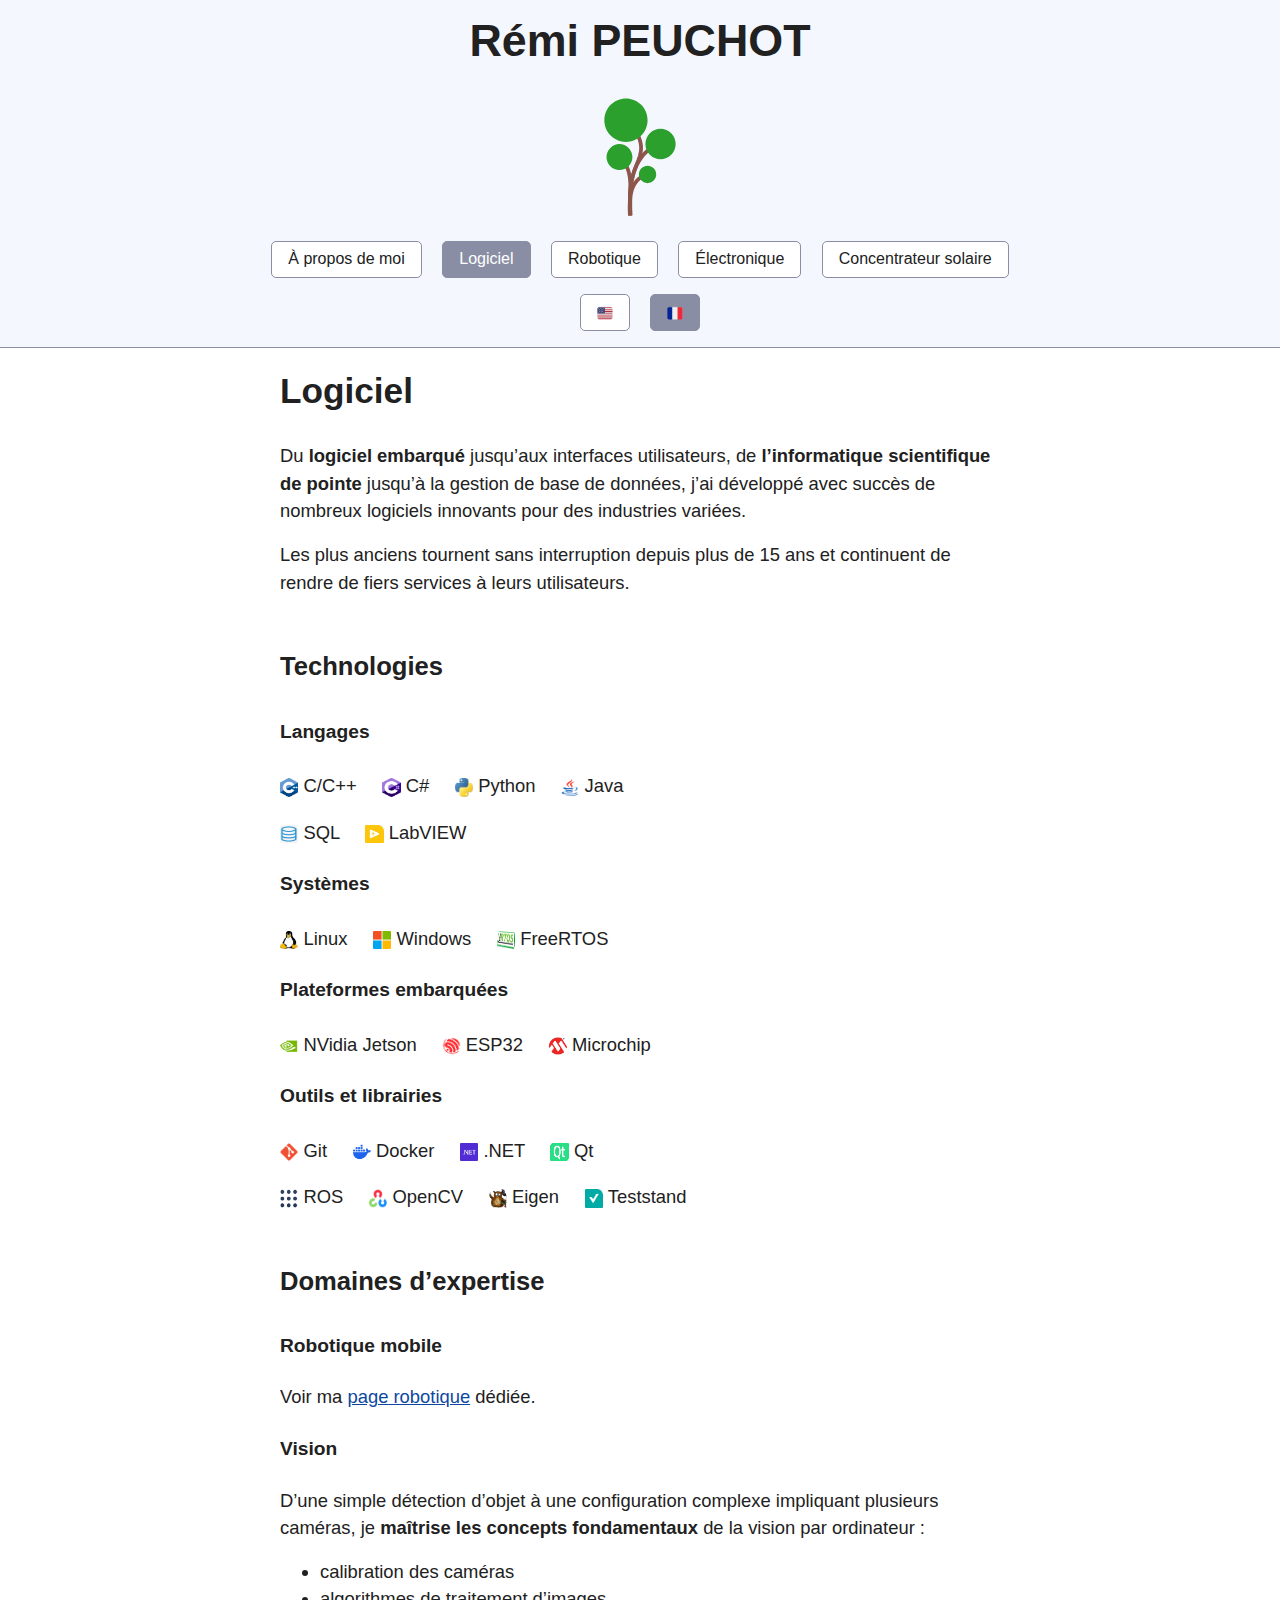
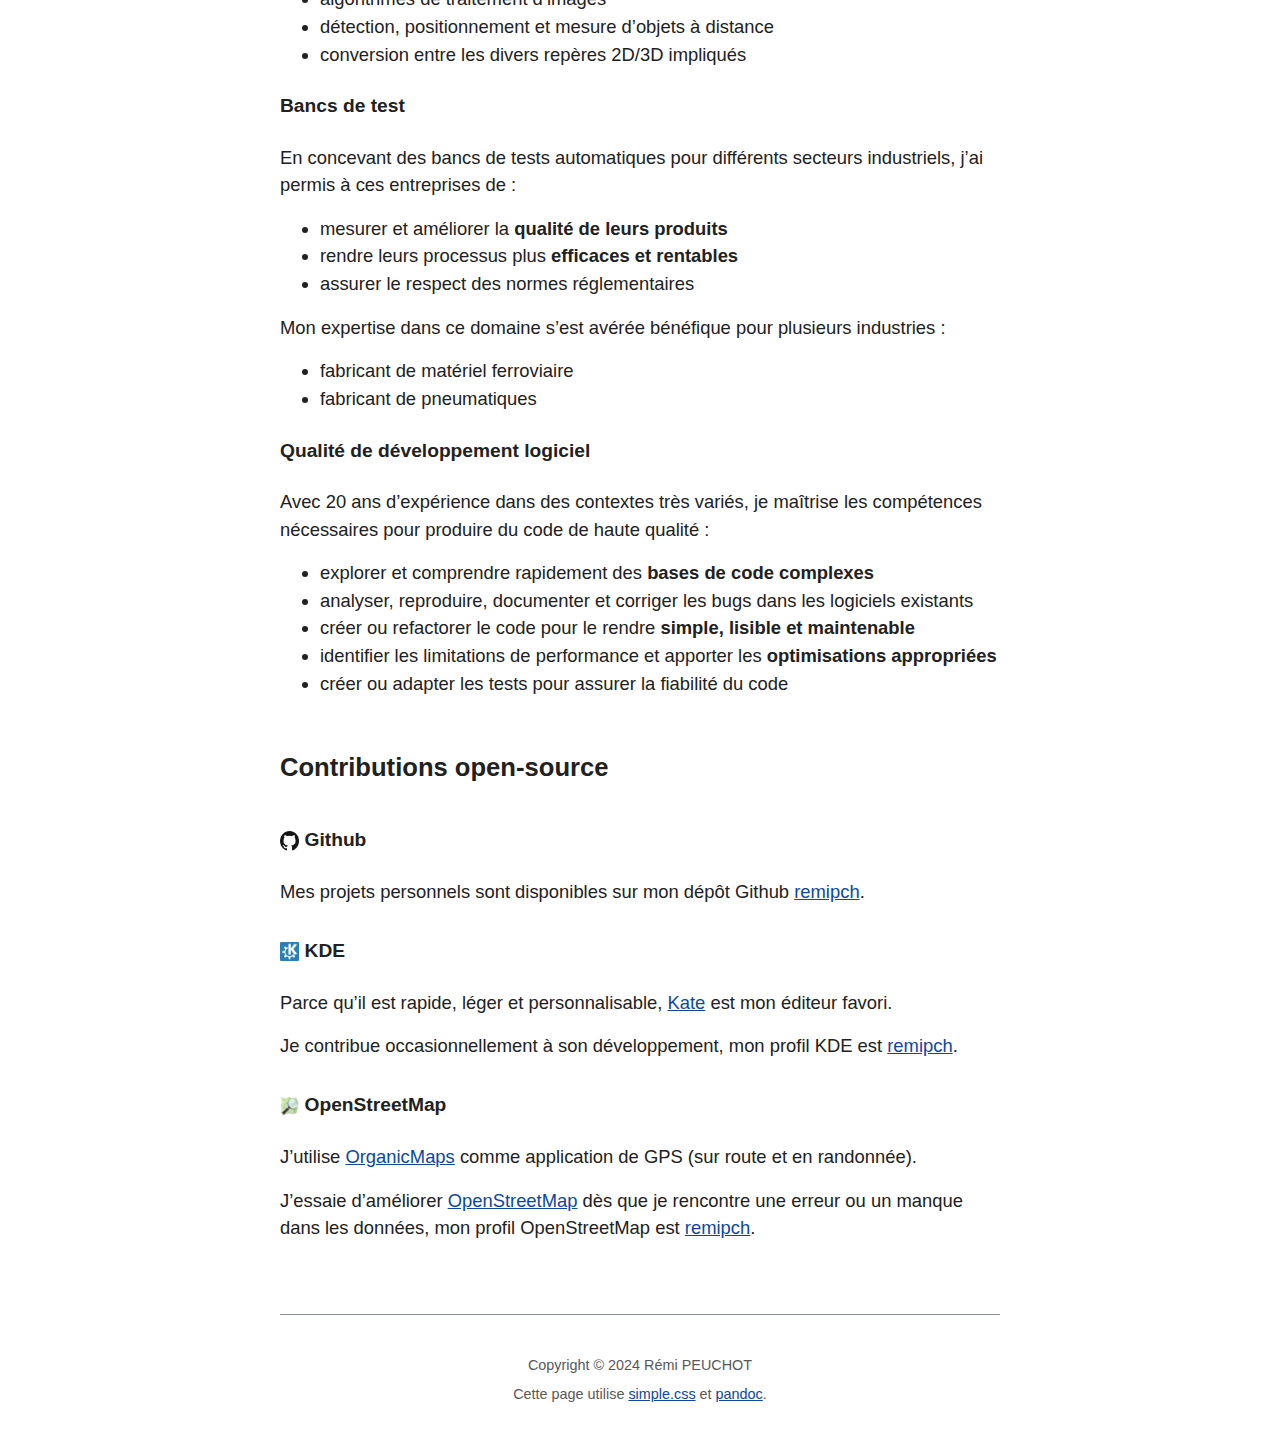
<file: software-fr.html>
<!DOCTYPE html>
<html lang="fr" xml:lang="fr">
<head>
  <link rel="shortcut icon" type="image/x-icon" href="images/favicon.ico">
  <meta charset="utf-8" />
  <meta name="generator" content="pandoc" />
  <meta name="viewport" content="width=device-width, initial-scale=1.0, user-scalable=yes" />
  <meta name="description" content="Rémi PEUCHOT's Professional Profile" />
  <meta name="author" content="Rémi PEUCHOT" />
  <title>Rémi PEUCHOT – Logiciel</title>
  <style>
    code{white-space: pre-wrap;}
    span.smallcaps{font-variant: small-caps;}
    span.underline{text-decoration: underline;}
    div.column{display: inline-block; vertical-align: top; width: 50%;}
    div.hanging-indent{margin-left: 1.5em; text-indent: -1.5em;}
    ul.task-list{list-style: none;}
  </style>
  <link rel="stylesheet" href="simple.css" />
</head>
<body>

<header id="title-block-header">
<h1 style="font-size: 2.8rem;">Rémi PEUCHOT</h1>
<img src="images/tree.svg" width="90">

<nav>
<a href="index-fr.html"  >À propos de moi</a>
<a href="software-fr.html"  class="current" >Logiciel</a>
<a href="robotics-fr.html" >Robotique</a>
<a href="electronics-fr.html" >Électronique</a>
<a href="solar-fr.html" >Concentrateur solaire</a>
<br>
<a href="software.html" title="Switch to English"><img src="images/en-us.png" style="width:1em;height:1em" /></a>
<a href="software-fr.html" title="Passer en français" class="current"><img src="images/fr.png" style="width:1em;height:1em" /></a>
</nav>
</header>

<h1>Logiciel</h1>

<p>Du <strong>logiciel embarqué</strong> jusqu’aux interfaces utilisateurs, de <strong>l’informatique scientifique de pointe</strong> jusqu’à la gestion de base de données, j’ai développé avec succès de nombreux logiciels innovants pour des industries variées.</p>
<p>Les plus anciens tournent sans interruption depuis plus de 15 ans et continuent de rendre de fiers services à leurs utilisateurs.</p>
<h2 id="technologies">Technologies</h2>
<h3 id="langages">Langages</h3>
<p><img src="images/cpp.png" style="width:1em;height:1em" /> C/C++     <img src="images/csharp.png" style="width:1em;height:1em" /> C#     <img src="images/python.ico" style="width:1em;height:1em" /> Python     <img src="images/java.png" style="width:1em;height:1em" /> Java    </p>
<p><img src="images/sql.webp" style="width:1em;height:1em" /> SQL     <img src="images/labview.webp" style="width:1em;height:1em" /> LabVIEW    </p>
<h3 id="systèmes">Systèmes</h3>
<p><img src="images/linux.png" style="width:1em;height:1em" /> Linux     <img src="images/windows.ico" style="width:1em;height:1em" /> Windows     <img src="images/freertos.png" style="width:1em;height:1em" /> FreeRTOS    </p>
<h3 id="plateformes-embarquées">Plateformes embarquées</h3>
<p><img src="images/nvidia.ico" style="width:1em;height:1em" /> NVidia Jetson     <img src="images/espressif.png" style="width:1em;height:1em" /> ESP32     <img src="images/microchip.ico" style="width:1em;height:1em" /> Microchip    </p>
<h3 id="outils-et-librairies">Outils et librairies</h3>
<p><img src="images/git.png" style="width:1em;height:1em" /> Git     <img src="images/docker.ico" style="width:1em;height:1em" /> Docker     <img src="images/dotnet.png" style="width:1em;height:1em" /> .NET     <img src="images/qt.png" style="width:1em;height:1em" /> Qt    </p>
<p><img src="images/ros.ico" style="width:1em;height:1em" /> ROS     <img src="images/opencv.ico" style="width:1em;height:1em" /> OpenCV     <img src="images/eigen.png" style="width:1em;height:1em" /> Eigen     <img src="images/teststand.png" style="width:1em;height:1em" /> Teststand    </p>
<h2 id="domaines-dexpertise">Domaines d’expertise</h2>
<h3 id="robotique-mobile">Robotique mobile</h3>
<p>Voir ma <a href="./robotics-fr.html">page robotique</a> dédiée.</p>
<h3 id="vision">Vision</h3>
<p>D’une simple détection d’objet à une configuration complexe impliquant plusieurs caméras, je <strong>maîtrise les concepts fondamentaux</strong> de la vision par ordinateur :</p>
<ul>
<li>calibration des caméras</li>
<li>algorithmes de traitement d’images</li>
<li>détection, positionnement et mesure d’objets à distance</li>
<li>conversion entre les divers repères 2D/3D impliqués</li>
</ul>
<h3 id="bancs-de-test">Bancs de test</h3>
<p>En concevant des bancs de tests automatiques pour différents secteurs industriels, j’ai permis à ces entreprises de :</p>
<ul>
<li>mesurer et améliorer la <strong>qualité de leurs produits</strong></li>
<li>rendre leurs processus plus <strong>efficaces et rentables</strong></li>
<li>assurer le respect des normes réglementaires</li>
</ul>
<p>Mon expertise dans ce domaine s’est avérée bénéfique pour plusieurs industries :</p>
<ul>
<li>fabricant de matériel ferroviaire</li>
<li>fabricant de pneumatiques</li>
</ul>
<h3 id="qualité-de-développement-logiciel">Qualité de développement logiciel</h3>
<p>Avec 20 ans d’expérience dans des contextes très variés, je maîtrise les compétences nécessaires pour produire du code de haute qualité :</p>
<ul>
<li>explorer et comprendre rapidement des <strong>bases de code complexes</strong></li>
<li>analyser, reproduire, documenter et corriger les bugs dans les logiciels existants</li>
<li>créer ou refactorer le code pour le rendre <strong>simple, lisible et maintenable</strong></li>
<li>identifier les limitations de performance et apporter les <strong>optimisations appropriées</strong></li>
<li>créer ou adapter les tests pour assurer la fiabilité du code</li>
</ul>
<h2 id="contributions-open-source">Contributions open-source</h2>
<h3 id="github"><img src="images/github.ico" style="width:1em;height:1em" /> Github</h3>
<p>Mes projets personnels sont disponibles sur mon dépôt Github <a href="https://github.com/remipch">remipch</a>.</p>
<h3 id="kde"><img src="images/kde.ico" style="width:1em;height:1em" /> KDE</h3>
<p>Parce qu’il est rapide, léger et personnalisable, <a href="https://kate-editor.org/">Kate</a> est mon éditeur favori.</p>
<p>Je contribue occasionnellement à son développement, mon profil KDE est <a href="https://invent.kde.org/remipch">remipch</a>.</p>
<h3 id="openstreetmap"><img src="images/openstreetmap.ico" style="width:1em;height:1em" /> OpenStreetMap</h3>
<p>J’utilise <a href="https://organicmaps.app/">OrganicMaps</a> comme application de GPS (sur route et en randonnée).</p>
<p>J’essaie d’améliorer <a href="https://www.openstreetmap.org/">OpenStreetMap</a> dès que je rencontre une erreur ou un manque dans les données, mon profil OpenStreetMap est <a href="https://www.openstreetmap.org/user/remipch">remipch</a>.</p>

</body>

<footer>
  <p>Copyright © 2024 Rémi PEUCHOT</p>
  <p>Cette page utilise <a href="https://github.com/kevquirk/simple.css">simple.css</a>
  et <a href="https://pandoc.org">pandoc</a>.</p>
</footer>
</html>
</file>
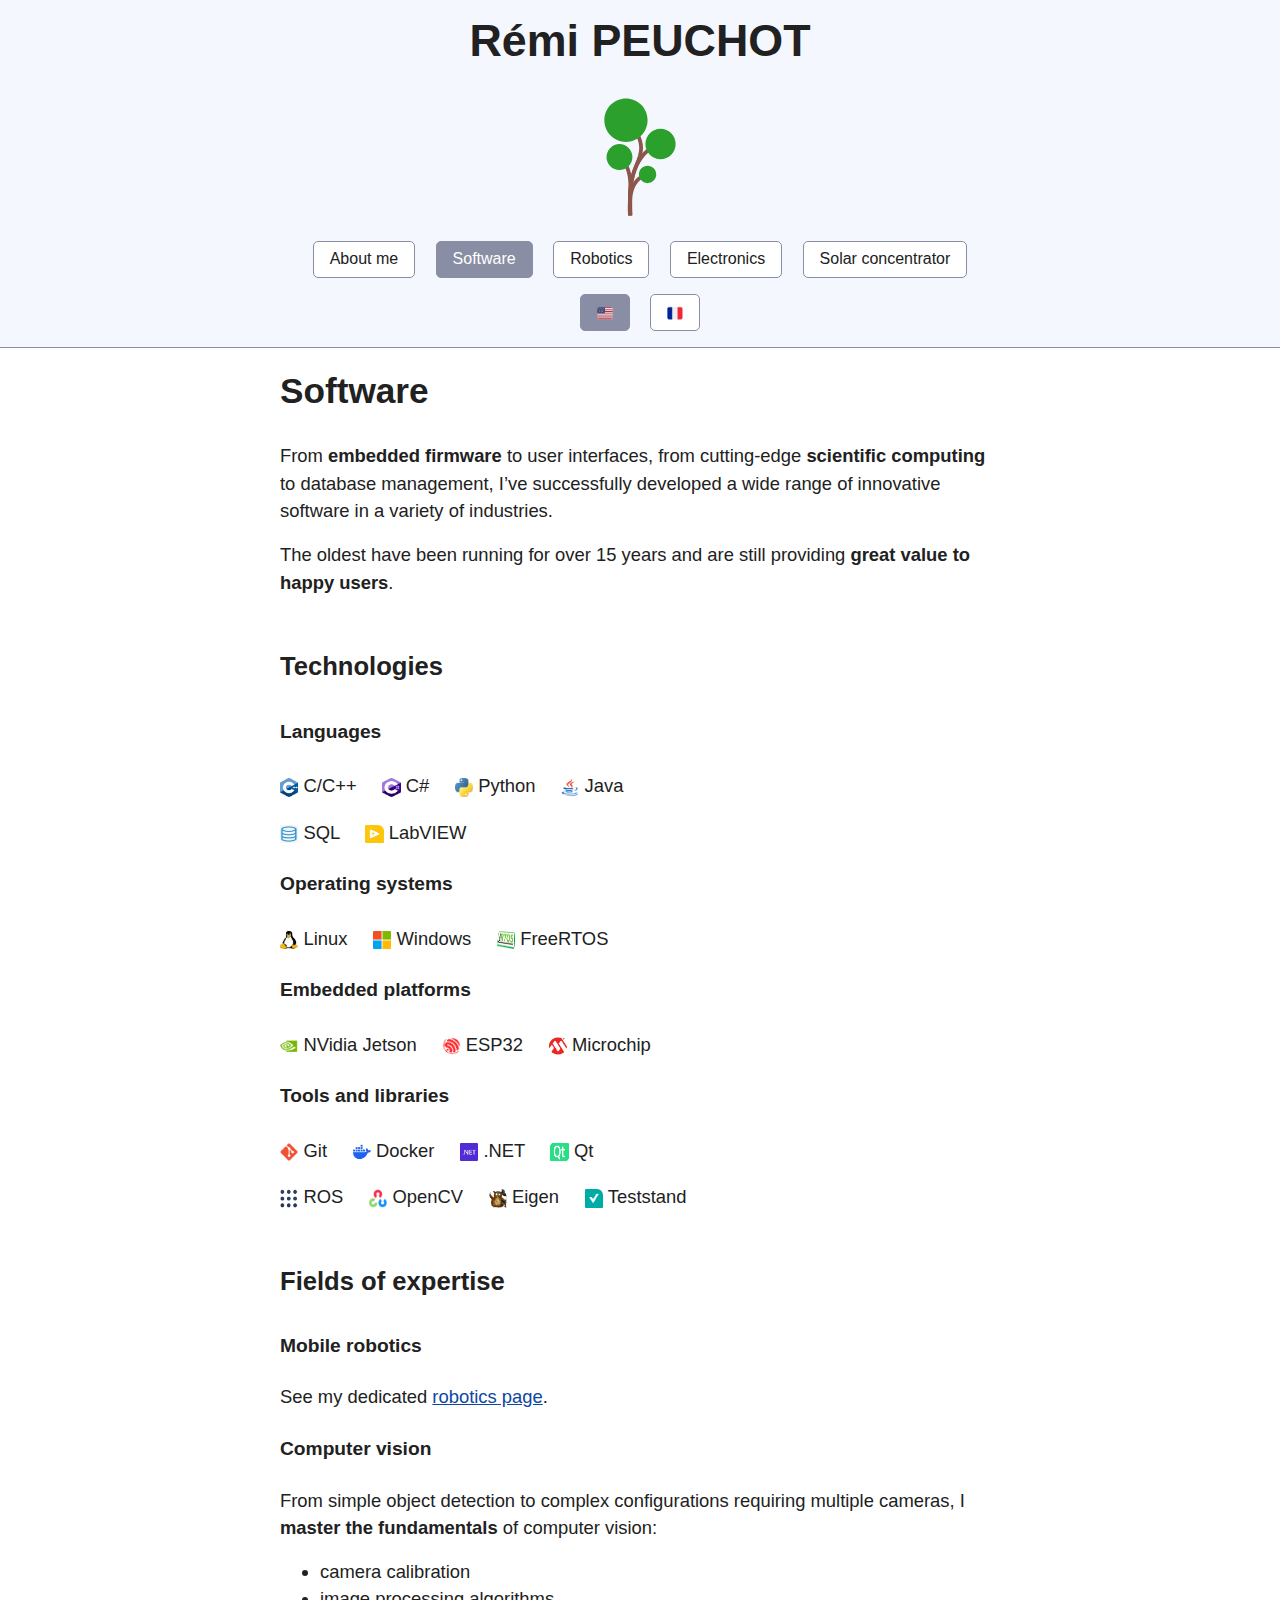
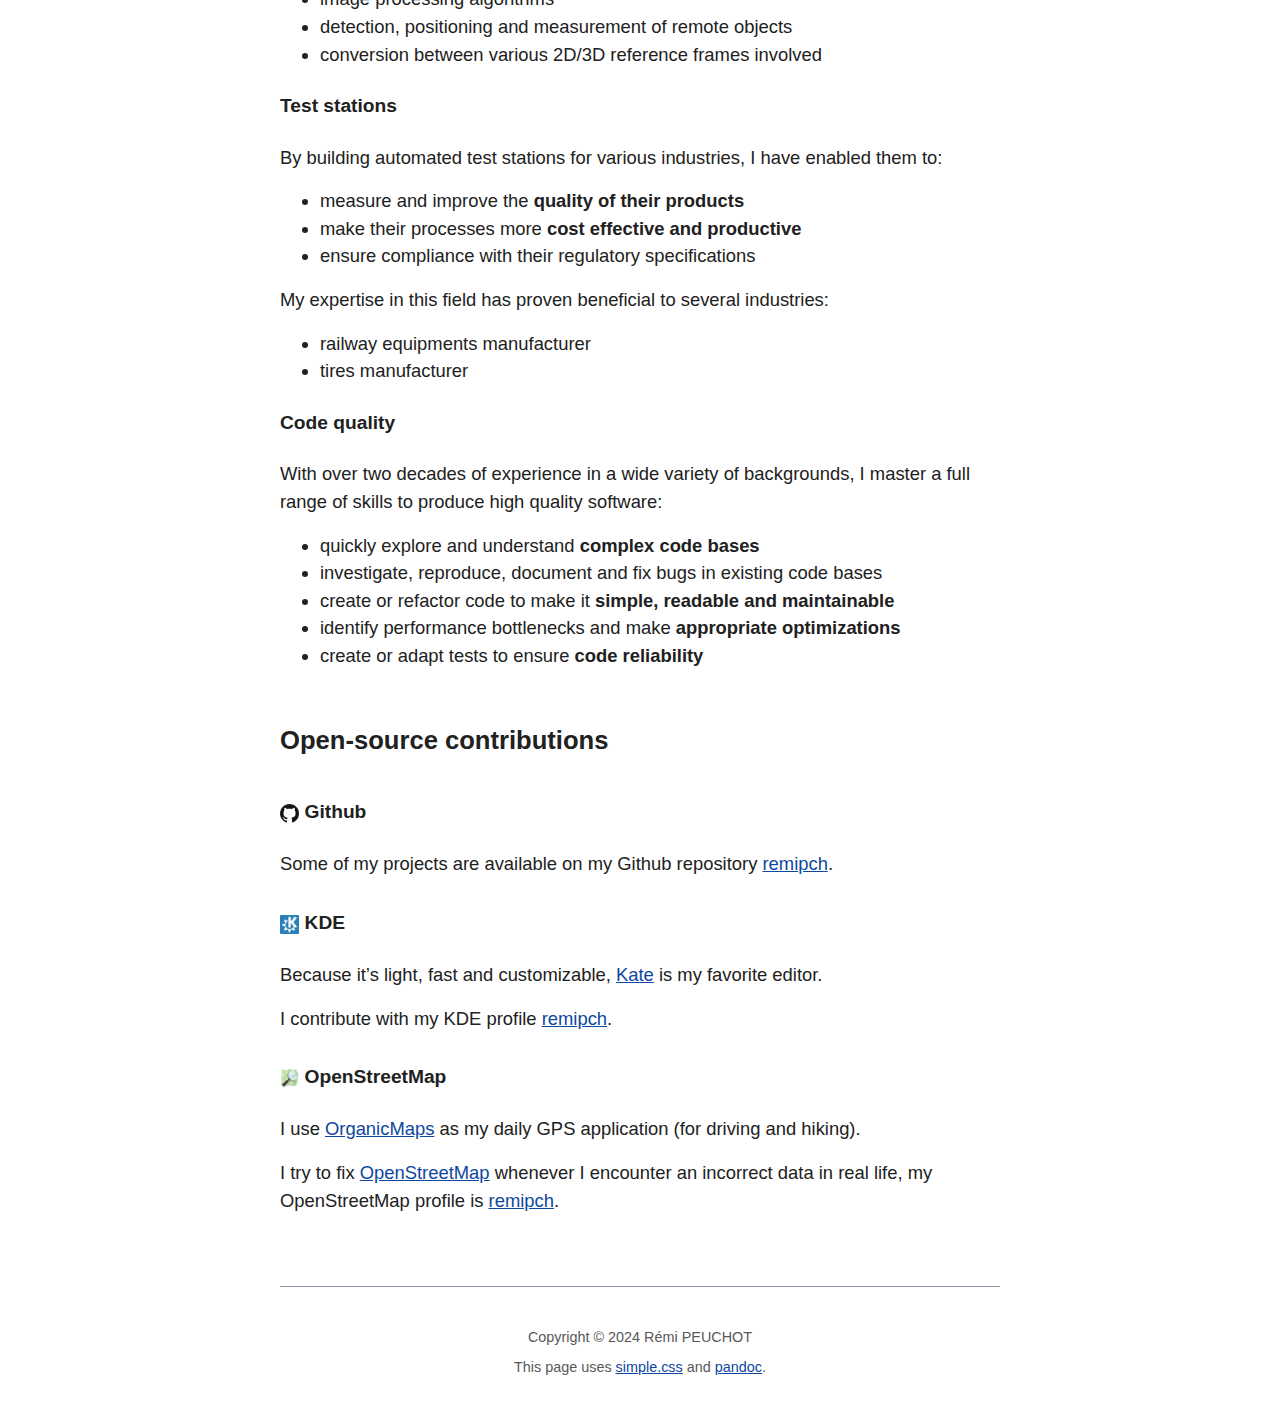
<file: software.html>
<!DOCTYPE html>
<html lang="en" xml:lang="en">
<head>
  <link rel="shortcut icon" type="image/x-icon" href="images/favicon.ico">
  <meta charset="utf-8" />
  <meta name="generator" content="pandoc" />
  <meta name="viewport" content="width=device-width, initial-scale=1.0, user-scalable=yes" />
  <meta name="description" content="Rémi PEUCHOT's Professional Profile" />
  <meta name="author" content="Rémi PEUCHOT" />
  <title>Rémi PEUCHOT – Software</title>
  <style>
    code{white-space: pre-wrap;}
    span.smallcaps{font-variant: small-caps;}
    span.underline{text-decoration: underline;}
    div.column{display: inline-block; vertical-align: top; width: 50%;}
    div.hanging-indent{margin-left: 1.5em; text-indent: -1.5em;}
    ul.task-list{list-style: none;}
  </style>
  <link rel="stylesheet" href="simple.css" />
</head>
<body>

<header id="title-block-header">
<h1 style="font-size: 2.8rem;">Rémi PEUCHOT</h1>
<img src="images/tree.svg" width="90">

<nav>
<a href="index.html"  >About me</a>
<a href="software.html"  class="current" >Software</a>
<a href="robotics.html" >Robotics</a>
<a href="electronics.html" >Electronics</a>
<a href="solar.html" >Solar concentrator </a>
<br>
<a href="software.html" title="Switch to English" class="current"><img src="images/en-us.png" style="width:1em;height:1em" /></a>
<a href="software-fr.html" title="Passer en français"><img src="images/fr.png" style="width:1em;height:1em" /></a>
</nav>
</header>

<h1>Software</h1>

<p>From <strong>embedded firmware</strong> to user interfaces, from cutting-edge <strong>scientific computing</strong> to database management, I’ve successfully developed a wide range of innovative software in a variety of industries.</p>
<p>The oldest have been running for over 15 years and are still providing <strong>great value to happy users</strong>.</p>
<h2 id="technologies">Technologies</h2>
<h3 id="languages">Languages</h3>
<p><img src="images/cpp.png" style="width:1em;height:1em" /> C/C++     <img src="images/csharp.png" style="width:1em;height:1em" /> C#     <img src="images/python.ico" style="width:1em;height:1em" /> Python     <img src="images/java.png" style="width:1em;height:1em" /> Java    </p>
<p><img src="images/sql.webp" style="width:1em;height:1em" /> SQL     <img src="images/labview.webp" style="width:1em;height:1em" /> LabVIEW    </p>
<h3 id="operating-systems">Operating systems</h3>
<p><img src="images/linux.png" style="width:1em;height:1em" /> Linux     <img src="images/windows.ico" style="width:1em;height:1em" /> Windows     <img src="images/freertos.png" style="width:1em;height:1em" /> FreeRTOS    </p>
<h3 id="embedded-platforms">Embedded platforms</h3>
<p><img src="images/nvidia.ico" style="width:1em;height:1em" /> NVidia Jetson     <img src="images/espressif.png" style="width:1em;height:1em" /> ESP32     <img src="images/microchip.ico" style="width:1em;height:1em" /> Microchip    </p>
<h3 id="tools-and-libraries">Tools and libraries</h3>
<p><img src="images/git.png" style="width:1em;height:1em" /> Git     <img src="images/docker.ico" style="width:1em;height:1em" /> Docker     <img src="images/dotnet.png" style="width:1em;height:1em" /> .NET     <img src="images/qt.png" style="width:1em;height:1em" /> Qt    </p>
<p><img src="images/ros.ico" style="width:1em;height:1em" /> ROS     <img src="images/opencv.ico" style="width:1em;height:1em" /> OpenCV     <img src="images/eigen.png" style="width:1em;height:1em" /> Eigen     <img src="images/teststand.png" style="width:1em;height:1em" /> Teststand    </p>
<h2 id="fields-of-expertise">Fields of expertise</h2>
<h3 id="mobile-robotics">Mobile robotics</h3>
<p>See my dedicated <a href="./robotics.html">robotics page</a>.</p>
<h3 id="computer-vision">Computer vision</h3>
<p>From simple object detection to complex configurations requiring multiple cameras, I <strong>master the fundamentals</strong> of computer vision:</p>
<ul>
<li>camera calibration</li>
<li>image processing algorithms</li>
<li>detection, positioning and measurement of remote objects</li>
<li>conversion between various 2D/3D reference frames involved</li>
</ul>
<h3 id="test-stations">Test stations</h3>
<p>By building automated test stations for various industries, I have enabled them to:</p>
<ul>
<li>measure and improve the <strong>quality of their products</strong></li>
<li>make their processes more <strong>cost effective and productive</strong></li>
<li>ensure compliance with their regulatory specifications</li>
</ul>
<p>My expertise in this field has proven beneficial to several industries:</p>
<ul>
<li>railway equipments manufacturer</li>
<li>tires manufacturer</li>
</ul>
<h3 id="code-quality">Code quality</h3>
<p>With over two decades of experience in a wide variety of backgrounds, I master a full range of skills to produce high quality software:</p>
<ul>
<li>quickly explore and understand <strong>complex code bases</strong></li>
<li>investigate, reproduce, document and fix bugs in existing code bases</li>
<li>create or refactor code to make it <strong>simple, readable and maintainable</strong></li>
<li>identify performance bottlenecks and make <strong>appropriate optimizations</strong></li>
<li>create or adapt tests to ensure <strong>code reliability</strong></li>
</ul>
<h2 id="open-source-contributions">Open-source contributions</h2>
<h3 id="github"><img src="images/github.ico" style="width:1em;height:1em" /> Github</h3>
<p>Some of my projects are available on my Github repository <a href="https://github.com/remipch">remipch</a>.</p>
<h3 id="kde"><img src="images/kde.ico" style="width:1em;height:1em" /> KDE</h3>
<p>Because it’s light, fast and customizable, <a href="https://kate-editor.org/">Kate</a> is my favorite editor.</p>
<p>I contribute with my KDE profile <a href="https://invent.kde.org/remipch">remipch</a>.</p>
<h3 id="openstreetmap"><img src="images/openstreetmap.ico" style="width:1em;height:1em" /> OpenStreetMap</h3>
<p>I use <a href="https://organicmaps.app/">OrganicMaps</a> as my daily GPS application (for driving and hiking).</p>
<p>I try to fix <a href="https://www.openstreetmap.org/">OpenStreetMap</a> whenever I encounter an incorrect data in real life, my OpenStreetMap profile is <a href="https://www.openstreetmap.org/user/remipch">remipch</a>.</p>

</body>

<footer>
  <p>Copyright © 2024 Rémi PEUCHOT</p>
  <p>This page uses <a href="https://github.com/kevquirk/simple.css">simple.css</a>
  and <a href="https://pandoc.org">pandoc</a>.</p>
</footer>
</html>
</file>
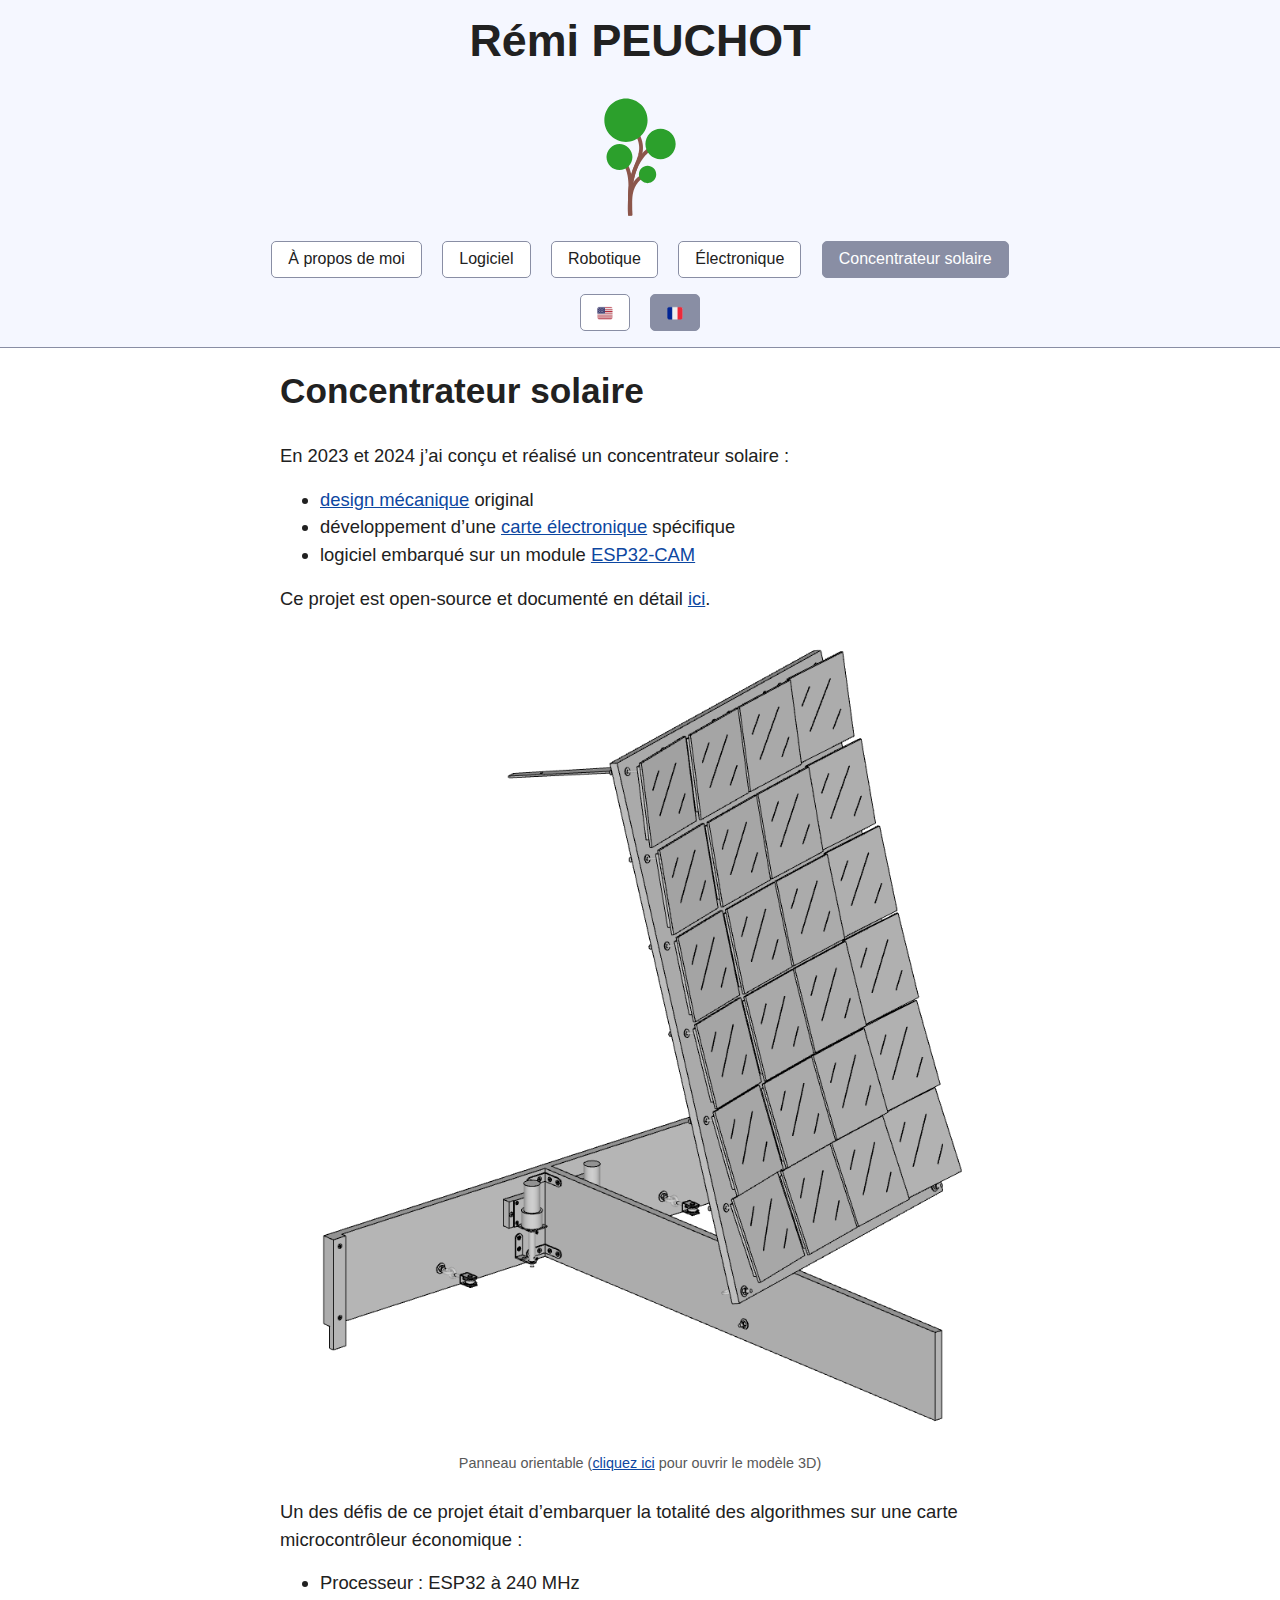
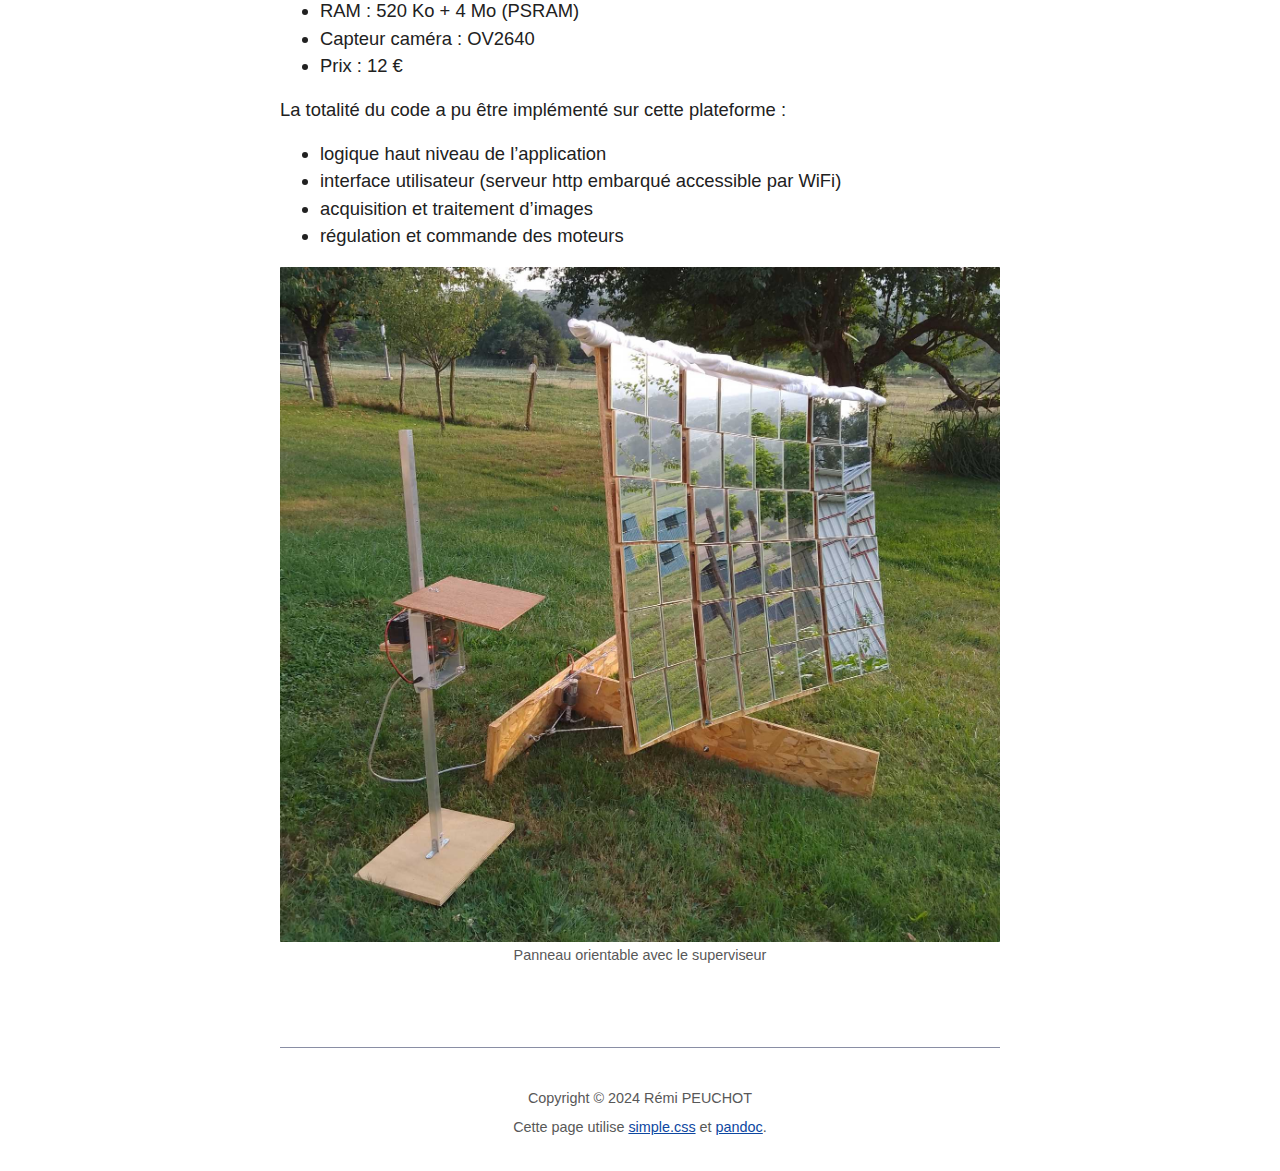
<file: solar-fr.html>
<!DOCTYPE html>
<html lang="fr" xml:lang="fr">
<head>
  <link rel="shortcut icon" type="image/x-icon" href="images/favicon.ico">
  <meta charset="utf-8" />
  <meta name="generator" content="pandoc" />
  <meta name="viewport" content="width=device-width, initial-scale=1.0, user-scalable=yes" />
  <meta name="description" content="Rémi PEUCHOT's Professional Profile" />
  <meta name="author" content="Rémi PEUCHOT" />
  <title>Rémi PEUCHOT – Concentrateur solaire</title>
  <style>
    code{white-space: pre-wrap;}
    span.smallcaps{font-variant: small-caps;}
    span.underline{text-decoration: underline;}
    div.column{display: inline-block; vertical-align: top; width: 50%;}
    div.hanging-indent{margin-left: 1.5em; text-indent: -1.5em;}
    ul.task-list{list-style: none;}
  </style>
  <link rel="stylesheet" href="simple.css" />
</head>
<body>

<header id="title-block-header">
<h1 style="font-size: 2.8rem;">Rémi PEUCHOT</h1>
<img src="images/tree.svg" width="90">

<nav>
<a href="index-fr.html"  >À propos de moi</a>
<a href="software-fr.html" >Logiciel</a>
<a href="robotics-fr.html" >Robotique</a>
<a href="electronics-fr.html" >Électronique</a>
<a href="solar-fr.html"  class="current" >Concentrateur solaire</a>
<br>
<a href="solar.html" title="Switch to English"><img src="images/en-us.png" style="width:1em;height:1em" /></a>
<a href="solar-fr.html" title="Passer en français" class="current"><img src="images/fr.png" style="width:1em;height:1em" /></a>
</nav>
</header>

<h1>Concentrateur solaire</h1>

<p>En 2023 et 2024 j’ai conçu et réalisé un concentrateur solaire :</p>
<ul>
<li><a href="https://github.com/remipch/solar_concentrator/blob/master/mechanics/README.md">design mécanique</a> original</li>
<li>développement d’une <a href="https://github.com/remipch/solar_concentrator/blob/master/electronics/README.md">carte électronique</a> spécifique</li>
<li>logiciel embarqué sur un module <a href="https://www.gotronic.fr/art-module-esp32-cam-32630.htm">ESP32-CAM</a></li>
</ul>
<p>Ce projet est open-source et documenté en détail <a href="https://github.com/remipch/solar_concentrator">ici</a>.</p>
<figure>
<img src="images/solar_concentrator.png" alt="" /><figcaption>Panneau orientable (<a href="https://remipch.github.io/solar_concentrator/view_3d.html?model=solar_panel_assembled">cliquez ici</a> pour ouvrir le modèle 3D)</figcaption>
</figure>
<p>Un des défis de ce projet était d’embarquer la totalité des algorithmes sur une carte microcontrôleur économique :</p>
<ul>
<li>Processeur : ESP32 à 240 MHz</li>
<li>RAM : 520 Ko + 4 Mo (PSRAM)</li>
<li>Capteur caméra : OV2640</li>
<li>Prix : 12 €</li>
</ul>
<p>La totalité du code a pu être implémenté sur cette plateforme :</p>
<ul>
<li>logique haut niveau de l’application</li>
<li>interface utilisateur (serveur http embarqué accessible par WiFi)</li>
<li>acquisition et traitement d’images</li>
<li>régulation et commande des moteurs</li>
</ul>
<figure>
<img src="images/solar_concentrator.jpg" alt="" /><figcaption>Panneau orientable avec le superviseur</figcaption>
</figure>

</body>

<footer>
  <p>Copyright © 2024 Rémi PEUCHOT</p>
  <p>Cette page utilise <a href="https://github.com/kevquirk/simple.css">simple.css</a>
  et <a href="https://pandoc.org">pandoc</a>.</p>
</footer>
</html>
</file>
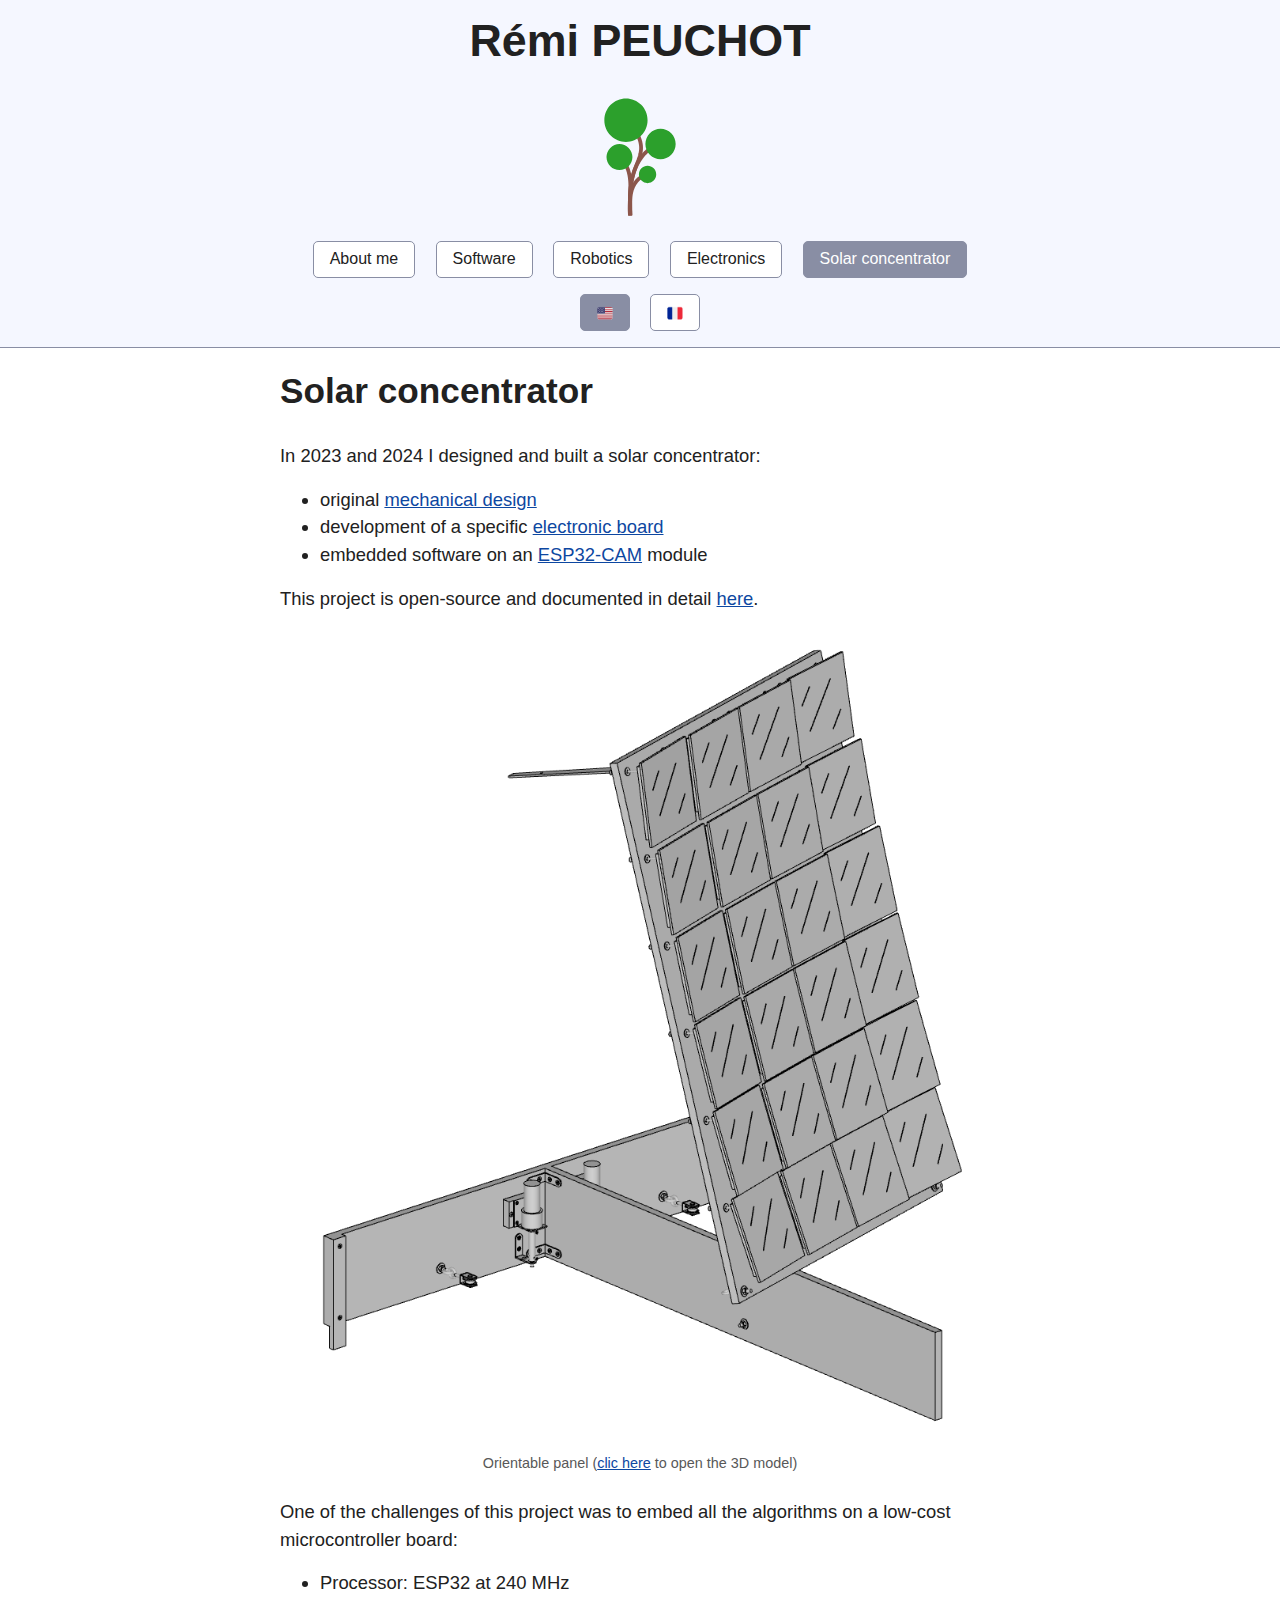
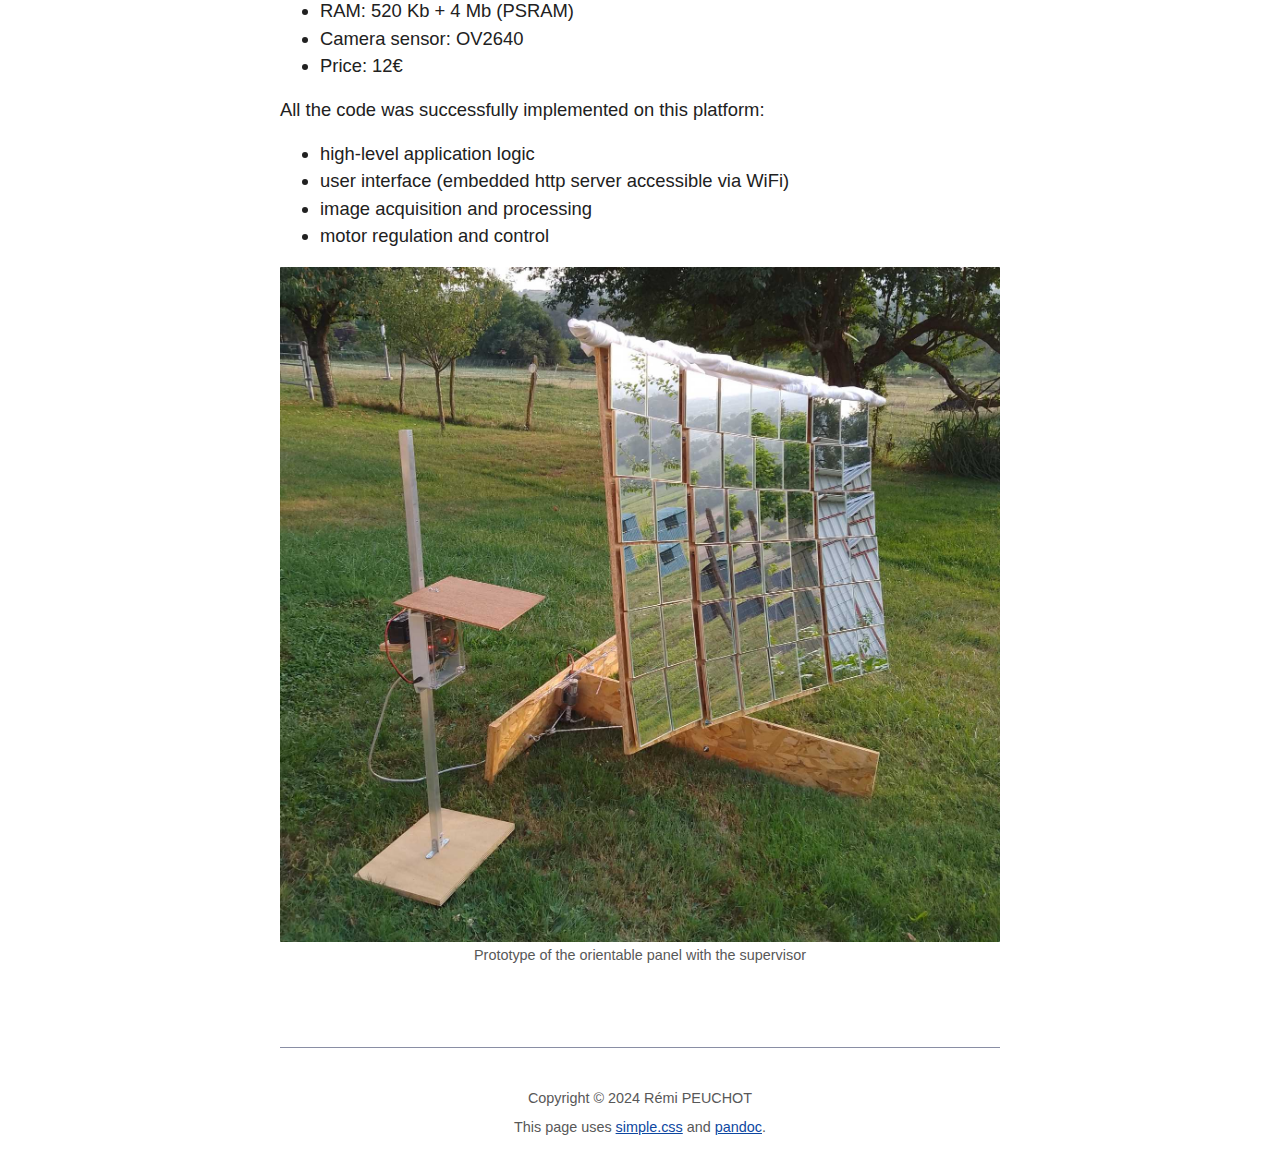
<file: solar.html>
<!DOCTYPE html>
<html lang="en" xml:lang="en">
<head>
  <link rel="shortcut icon" type="image/x-icon" href="images/favicon.ico">
  <meta charset="utf-8" />
  <meta name="generator" content="pandoc" />
  <meta name="viewport" content="width=device-width, initial-scale=1.0, user-scalable=yes" />
  <meta name="description" content="Rémi PEUCHOT's Professional Profile" />
  <meta name="author" content="Rémi PEUCHOT" />
  <title>Rémi PEUCHOT – Solar concentrator</title>
  <style>
    code{white-space: pre-wrap;}
    span.smallcaps{font-variant: small-caps;}
    span.underline{text-decoration: underline;}
    div.column{display: inline-block; vertical-align: top; width: 50%;}
    div.hanging-indent{margin-left: 1.5em; text-indent: -1.5em;}
    ul.task-list{list-style: none;}
  </style>
  <link rel="stylesheet" href="simple.css" />
</head>
<body>

<header id="title-block-header">
<h1 style="font-size: 2.8rem;">Rémi PEUCHOT</h1>
<img src="images/tree.svg" width="90">

<nav>
<a href="index.html"  >About me</a>
<a href="software.html" >Software</a>
<a href="robotics.html" >Robotics</a>
<a href="electronics.html" >Electronics</a>
<a href="solar.html"  class="current" >Solar concentrator </a>
<br>
<a href="solar.html" title="Switch to English" class="current"><img src="images/en-us.png" style="width:1em;height:1em" /></a>
<a href="solar-fr.html" title="Passer en français"><img src="images/fr.png" style="width:1em;height:1em" /></a>
</nav>
</header>

<h1>Solar concentrator</h1>

<p>In 2023 and 2024 I designed and built a solar concentrator:</p>
<ul>
<li>original <a href="https://github.com/remipch/solar_concentrator/blob/master/mechanics/README.md">mechanical design</a></li>
<li>development of a specific <a href="https://github.com/remipch/solar_concentrator/blob/master/electronics/README.md">electronic board</a></li>
<li>embedded software on an <a href="https://www.gotronic.fr/art-module-esp32-cam-32630.htm">ESP32-CAM</a> module</li>
</ul>
<p>This project is open-source and documented in detail <a href="https://github.com/remipch/solar_concentrator">here</a>.</p>
<figure>
<img src="images/solar_concentrator.png" alt="" /><figcaption>Orientable panel (<a href="https://remipch.github.io/solar_concentrator/view_3d.html?model=solar_panel_assembled">clic here</a> to open the 3D model)</figcaption>
</figure>
<p>One of the challenges of this project was to embed all the algorithms on a low-cost microcontroller board:</p>
<ul>
<li>Processor: ESP32 at 240 MHz</li>
<li>RAM: 520 Kb + 4 Mb (PSRAM)</li>
<li>Camera sensor: OV2640</li>
<li>Price: 12€</li>
</ul>
<p>All the code was successfully implemented on this platform:</p>
<ul>
<li>high-level application logic</li>
<li>user interface (embedded http server accessible via WiFi)</li>
<li>image acquisition and processing</li>
<li>motor regulation and control</li>
</ul>
<figure>
<img src="images/solar_concentrator.jpg" alt="" /><figcaption>Prototype of the orientable panel with the supervisor</figcaption>
</figure>

</body>

<footer>
  <p>Copyright © 2024 Rémi PEUCHOT</p>
  <p>This page uses <a href="https://github.com/kevquirk/simple.css">simple.css</a>
  and <a href="https://pandoc.org">pandoc</a>.</p>
</footer>
</html>
</file>
<file: simple.css>
/* Global variables. */
:root,
::backdrop {
  /* Set sans-serif & mono fonts */
  --sans-font: -apple-system, BlinkMacSystemFont, "Avenir Next", Avenir,
    "Nimbus Sans L", Roboto, "Noto Sans", "Segoe UI", Arial, Helvetica,
    "Helvetica Neue", sans-serif;
  --mono-font: Consolas, Menlo, Monaco, "Andale Mono", "Ubuntu Mono", monospace;
  --standard-border-radius: 5px;

  /* Default (light) theme */
  --bg: #fff;
  --accent-bg: #f5f7ff;
  --text: #212121;
  --text-light: #585858;
  --border: #898EA4;
  --accent: #0d47a1;
  --accent-text: var(--bg);
  --code: #505050;
  --preformatted: #444;
  --marked: #ffdd33;
  --disabled: #efefef;
}

/* Dark theme */
@media (prefers-color-scheme: dark) {
  :root,
  ::backdrop {
    color-scheme: dark;
    --bg: #212121;
    --accent-bg: #2b2b2b;
    --text: #dcdcdc;
    --text-light: #ababab;
    --accent: #ffb300;
    --accent-text: var(--bg);
    --code: #f06292;
    --preformatted: #ccc;
    --disabled: #111;
  }
  /* Add a bit of transparency so light media isn't so glaring in dark mode */
  img,
  video {
    opacity: 0.8;
  }
}

/* Reset box-sizing */
*, *::before, *::after {
  box-sizing: border-box;
}

/* Reset default appearance */
textarea,
select,
input,
progress {
  appearance: none;
  -webkit-appearance: none;
  -moz-appearance: none;
}

html {
  /* Set the font globally */
  font-family: var(--sans-font);
}

/* Make the body a nice central block */
body {
  color: var(--text);
  background-color: var(--bg);
  font-size: 1.15rem;
  line-height: 1.5;
  display: grid;
  grid-template-columns: 1fr min(45rem, 90%) 1fr;
  margin: 0;
}
body > * {
  grid-column: 2;
}

/* Make the header bg full width, but the content inline with body */
body > header {
  background-color: var(--accent-bg);
  border-bottom: 1px solid var(--border);
  text-align: center;
  padding: 0;
  grid-column: 1 / -1;
}

body > header > *:only-child {
  margin-block-start: 2rem;
}

body > header h1 {
  max-width: 1200px;
  margin: 1rem auto;
}

body > header p {
  max-width: 40rem;
  margin: 1rem auto;
}

/* Add a little padding to ensure spacing is correct between content and header > nav */
main {
  padding-top: 1.5rem;
}

body > footer {
  margin-top: 4rem;
  padding: 2rem 1rem 1.5rem 1rem;
  color: var(--text-light);
  font-size: 0.9rem;
  text-align: center;
  border-top: 1px solid var(--border);
}

/* Format headers */
h1 {
  font-size: 2.2rem;
}

h2 {
  font-size: 1.6rem;
  margin-top: 3rem;
}

h3 {
  font-size: 1.2rem;
}

h4 {
  font-size: 0.9rem;
}

h5 {
  font-size: 0.8rem;
}

p {
  margin: 0.5rem 0;
}

ul {
  margin: 0.5rem 0;
}

/* Prevent long strings from overflowing container */
p, h1, h2, h3, h4, h5, h6 {
  overflow-wrap: break-word;
}

/* Fix line height when title wraps */
h1,
h2,
h3 {
  line-height: 1.1;
}

/* Reduce font size on mobile */
@media only screen and (max-width: 720px) {
  h1 {
    font-size: 2.0rem;
  }

  h2 {
    font-size: 1.4rem;
  }

  h3 {
    font-size: 1.1rem;
  }

  h4 {
    font-size: 0.8rem;
  }

  body p,li {
    font-size: 1rem;
  }
}

/* Format links & buttons */
a,
a:visited {
  color: var(--accent);
  background-color: var(--bg);
}

a:hover {
  text-decoration: none;
}

button,
.button,
a.button, /* extra specificity to override a */
input[type="submit"],
input[type="reset"],
input[type="button"],
label[type="button"] {
  border: 1px solid var(--accent);
  background-color: var(--accent);
  color: var(--accent-text);
  padding: 0.5rem 0.9rem;
  text-decoration: none;
  line-height: normal;
}

img {
  vertical-align: sub;
}

.button[aria-disabled="true"],
input:disabled,
textarea:disabled,
select:disabled,
button[disabled] {
  cursor: not-allowed;
  background-color: var(--disabled);
  border-color: var(--disabled);
  color: var(--text-light);
}

input[type="range"] {
  padding: 0;
}

/* Set the cursor to '?' on an abbreviation and style the abbreviation to show that there is more information underneath */
abbr[title] {
  cursor: help;
  text-decoration-line: underline;
  text-decoration-style: dotted;
}

button:enabled:hover,
.button:not([aria-disabled="true"]):hover,
input[type="submit"]:enabled:hover,
input[type="reset"]:enabled:hover,
input[type="button"]:enabled:hover,
label[type="button"]:hover {
  /*filter: brightness(14);*/
  /*background-color: "#ff0000";*/
  background-color: var(--bg);
  cursor: pointer;
}

.button:focus-visible,
button:focus-visible:where(:enabled),
input:enabled:focus-visible:where(
  [type="submit"],
  [type="reset"],
  [type="button"]
) {
  outline: 2px solid var(--accent);
  outline-offset: 1px;
}

/* Format navigation */
header > nav {
  font-size: 1rem;
  line-height: 2;
  padding: 1rem 0 0 0;
}

/* Use flexbox to allow items to wrap, as needed */
header > nav ul,
header > nav ol {
  align-content: space-around;
  align-items: center;
  display: flex;
  flex-direction: row;
  flex-wrap: wrap;
  justify-content: center;
  list-style-type: none;
  margin: 0;
  padding: 0;
}

/* List items are inline elements, make them behave more like blocks */
header > nav ul li,
header > nav ol li {
  display: inline-block;
}

header > nav a,
header > nav a:visited {
  margin: 0 0.5rem 1rem 0.5rem;
  border: 1px solid var(--border);
  border-radius: var(--standard-border-radius);
  color: var(--text);
  display: inline-block;
  padding: 0.1rem 1rem;
  text-decoration: none;
}

header > nav a:hover {
  border-color: var(--accent);
  color: var(--accent);
  cursor: pointer;
}

header > nav a.current {
  border-color: var(--border);
  background-color: var(--border);
  color: var(--bg);
  cursor: pointer;
}

/* Reduce nav side on mobile */
/*@media only screen and (max-width: 720px) {
  header > nav a {
    border: none;
    padding: 0;
    text-decoration: underline;
    line-height: 1;
  }
}*/

/* Consolidate box styling */
aside, details, pre, progress {
  background-color: var(--accent-bg);
  border: 1px solid var(--border);
  border-radius: var(--standard-border-radius);
  margin-bottom: 1rem;
}

aside {
  font-size: 1rem;
  width: 30%;
  padding: 0 15px;
  margin-inline-start: 15px;
  float: right;
}
*[dir="rtl"] aside {
  float: left;
}

/* Make aside full-width on mobile */
@media only screen and (max-width: 720px) {
  aside {
    width: 100%;
    float: none;
    margin-inline-start: 0;
  }
}

article, fieldset, dialog {
  border: 1px solid var(--border);
  padding: 1rem;
  border-radius: var(--standard-border-radius);
  margin-bottom: 1rem;
}

article h2:first-child,
section h2:first-child {
  margin-top: 1rem;
}

section {
  border-top: 1px solid var(--border);
  border-bottom: 1px solid var(--border);
  padding: 2rem 1rem;
  margin: 3rem 0;
}

/* Don't double separators when chaining sections */
section + section,
section:first-child {
  border-top: 0;
  padding-top: 0;
}

section:last-child {
  border-bottom: 0;
  padding-bottom: 0;
}

details {
  padding: 0.7rem 1rem;
}

summary {
  cursor: pointer;
  font-weight: bold;
  padding: 0.7rem 1rem;
  margin: -0.7rem -1rem;
  word-break: break-all;
}

details[open] > summary + * {
  margin-top: 0;
}

details[open] > summary {
  margin-bottom: 0.5rem;
}

details[open] > :last-child {
  margin-bottom: 0;
}

/* Format tables */
table {
  border-collapse: collapse;
  margin: 1.5rem 0;
}

td,
th {
  border: 1px solid var(--border);
  text-align: start;
  padding: 0.5rem;
}

th {
  background-color: var(--accent-bg);
  font-weight: bold;
}

tr:nth-child(even) {
  /* Set every other cell slightly darker. Improves readability. */
  background-color: var(--accent-bg);
}

table caption {
  font-weight: bold;
  margin-bottom: 0.5rem;
}

/* Format forms */
textarea,
select,
input,
button,
.button {
  font-size: inherit;
  font-family: inherit;
  padding: 0.5rem;
  margin-bottom: 0.5rem;
  border-radius: var(--standard-border-radius);
  box-shadow: none;
  max-width: 100%;
  display: inline-block;
}
textarea,
select,
input {
  color: var(--text);
  background-color: var(--bg);
  border: 1px solid var(--border);
}
label {
  display: block;
}
textarea:not([cols]) {
  width: 100%;
}

/* Add arrow to drop-down */
select:not([multiple]) {
  background-image: linear-gradient(45deg, transparent 49%, var(--text) 51%),
    linear-gradient(135deg, var(--text) 51%, transparent 49%);
  background-position: calc(100% - 15px), calc(100% - 10px);
  background-size: 5px 5px, 5px 5px;
  background-repeat: no-repeat;
  padding-inline-end: 25px;
}
*[dir="rtl"] select:not([multiple]) {
  background-position: 10px, 15px;
}

/* checkbox and radio button style */
input[type="checkbox"],
input[type="radio"] {
  vertical-align: middle;
  position: relative;
  width: min-content;
}

input[type="checkbox"] + label,
input[type="radio"] + label {
  display: inline-block;
}

input[type="radio"] {
  border-radius: 100%;
}

input[type="checkbox"]:checked,
input[type="radio"]:checked {
  background-color: var(--accent);
}

input[type="checkbox"]:checked::after {
  /* Creates a rectangle with colored right and bottom borders which is rotated to look like a check mark */
  content: " ";
  width: 0.18em;
  height: 0.32em;
  border-radius: 0;
  position: absolute;
  top: 0.05em;
  left: 0.17em;
  background-color: transparent;
  border-right: solid var(--bg) 0.08em;
  border-bottom: solid var(--bg) 0.08em;
  font-size: 1.8em;
  transform: rotate(45deg);
}
input[type="radio"]:checked::after {
  /* creates a colored circle for the checked radio button  */
  content: " ";
  width: 0.25em;
  height: 0.25em;
  border-radius: 100%;
  position: absolute;
  top: 0.125em;
  background-color: var(--bg);
  left: 0.125em;
  font-size: 32px;
}

/* Makes input fields wider on smaller screens */
@media only screen and (max-width: 720px) {
  textarea,
  select,
  input {
    width: 100%;
  }
}

/* Set a height for color input */
input[type="color"] {
  height: 2.5rem;
  padding:  0.2rem;
}

/* do not show border around file selector button */
input[type="file"] {
  border: 0;
}

hr {
  display: block;
  height: 1px;
  border: 0;
  background: var(--border);
  margin: 1em 0;
  padding: 0;
}

mark {
  padding: 2px 5px;
  border-radius: var(--standard-border-radius);
  background-color: var(--marked);
  color: black;
}

mark a {
  color: #0d47a1;
}

img,
video {
  max-width: 100%;
  height: auto;
  border-radius: 1px;
  margin: 0.5em 0 0 0;
}

figure {
  margin: 0;
  display: block;
  overflow-x: auto;
}

figcaption {
  text-align: center;
  font-size: 0.9rem;
  color: var(--text-light);
  margin-bottom: 1rem;
}

blockquote {
  margin-inline-start: 2rem;
  margin-inline-end: 0;
  margin-block: 2rem;
  padding: 0.4rem 0.8rem;
  border-inline-start: 0.35rem solid var(--accent);
  color: var(--text-light);
  font-style: italic;
}

cite {
  font-size: 0.9rem;
  color: var(--text-light);
  font-style: normal;
}

dt {
    color: var(--text-light);
}

/* Use mono font for code elements */
code,
pre,
pre span,
kbd,
samp {
  font-family: var(--mono-font);
  color: var(--code);
}

kbd {
  color: var(--preformatted);
  border: 1px solid var(--preformatted);
  border-bottom: 3px solid var(--preformatted);
  border-radius: var(--standard-border-radius);
  padding: 0.1rem 0.4rem;
}

pre {
  padding: 1rem 1.4rem;
  max-width: 100%;
  overflow: auto;
  color: var(--preformatted);
}

/* Fix embedded code within pre */
pre code {
  color: var(--preformatted);
  background: none;
  margin: 0;
  padding: 0;
}

/* Progress bars */
/* Declarations are repeated because you */
/* cannot combine vendor-specific selectors */
progress {
  width: 100%;
}

progress:indeterminate {
  background-color: var(--accent-bg);
}

progress::-webkit-progress-bar {
  border-radius: var(--standard-border-radius);
  background-color: var(--accent-bg);
}

progress::-webkit-progress-value {
  border-radius: var(--standard-border-radius);
  background-color: var(--accent);
}

progress::-moz-progress-bar {
  border-radius: var(--standard-border-radius);
  background-color: var(--accent);
  transition-property: width;
  transition-duration: 0.3s;
}

progress:indeterminate::-moz-progress-bar {
  background-color: var(--accent-bg);
}

dialog {
  max-width: 40rem;
  margin: auto;
}

dialog::backdrop {
  background-color: var(--bg);
  opacity: 0.8;
}

@media only screen and (max-width: 720px) {
  dialog {
    max-width: 100%;
    margin: auto 1em;
  }
}

/* Superscript & Subscript */
/* Prevent scripts from affecting line-height. */
sup, sub {
  vertical-align: baseline;
  position: relative;
}

sup {
  top: -0.4em;
}

sub {
  top: 0.3em;
}

/* Classes for notices */
.notice {
  background: var(--accent-bg);
  border: 2px solid var(--border);
  border-radius: var(--standard-border-radius);
  padding: 1.5rem;
  margin: 2rem 0;
}
</file>
